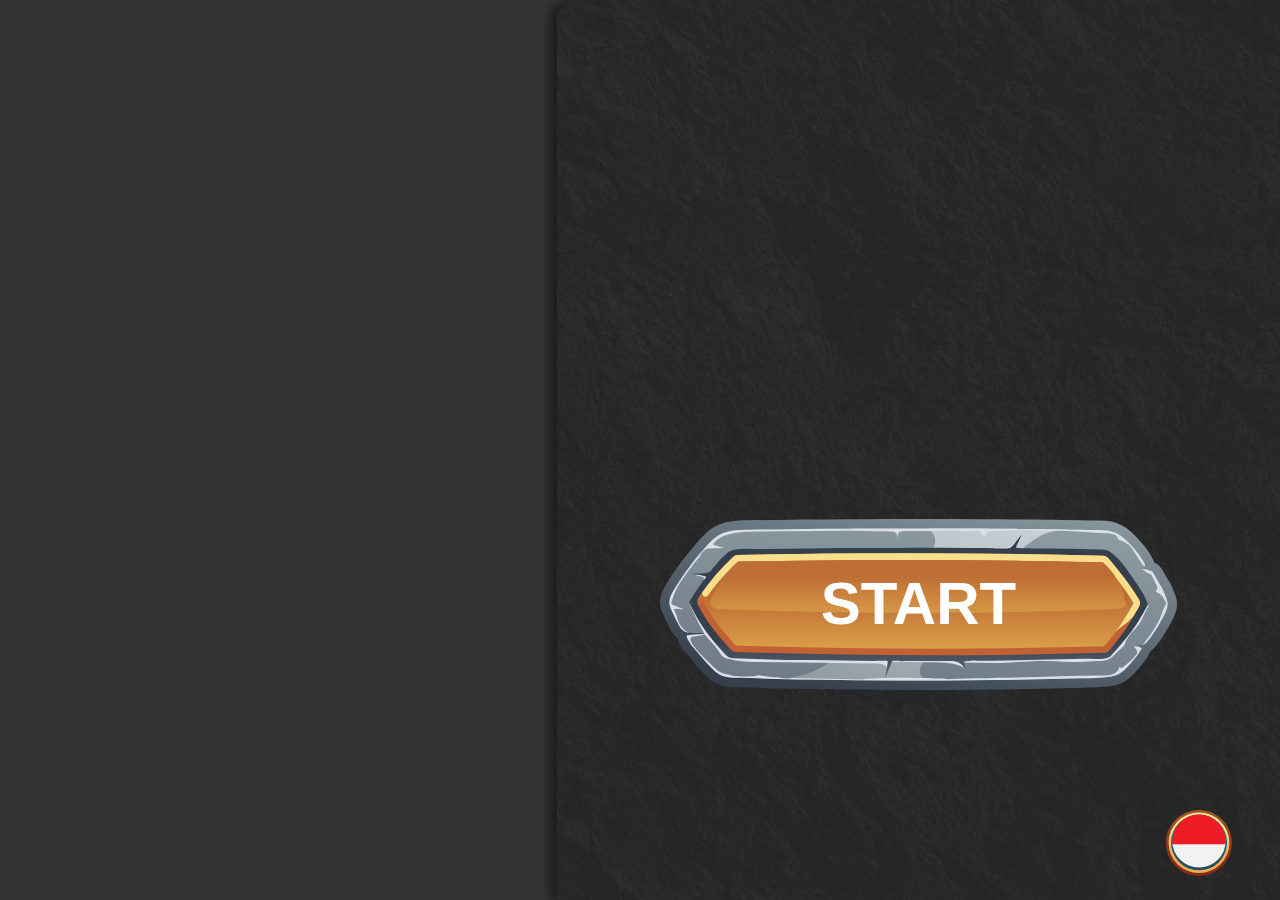
<file: index.html>
<!doctype html>
<html lang="en">
    <head>
        <!-- Required meta tags -->
        <meta charset="utf-8">
        <meta name="viewport" content="width=device-width, initial-scale=1, shrink-to-fit=no">
        <link rel="stylesheet" href="libs/bootstrap/css/bootstrap.min.css">
        <link rel="stylesheet" href="libs/swiper/swiper-bundle.min.css">
        <link rel="stylesheet" href="css/styles.css">
        <title>Peta Geologi</title>
    </head>
    <body>
        <div class="block-home-right pb-4" style="background-image: url('img/bg-start.jpg');">
            <div class="row align-items-end h-100">
                <div class="col-12">
                    <div class="d-block pb-5 mb-5">
                        <div class="row justify-content-center">
                            <div class="col-10">
                                <a href="start.html" class="d-block position-relative start-btn-index">
                                    <span>START</span>
                                    <img src="img/start-btn-big.svg" class="w-100">
                                </a>
                            </div>
                        </div>
                    </div>
                    <div class="d-flex justify-content-end pt-4">
                        <a href="ENG-index.html" class="btn-img">
                            <img src="img/lang-ind.svg" width="66">
                        </a>
                    </div>
                </div>
            </div>
        </div>
        <script src="js/jquery.slim.min.js"></script>
        <script src="libs/bootstrap/js/bootstrap.bundle.min.js"></script>
    </body>
</html>
</file>
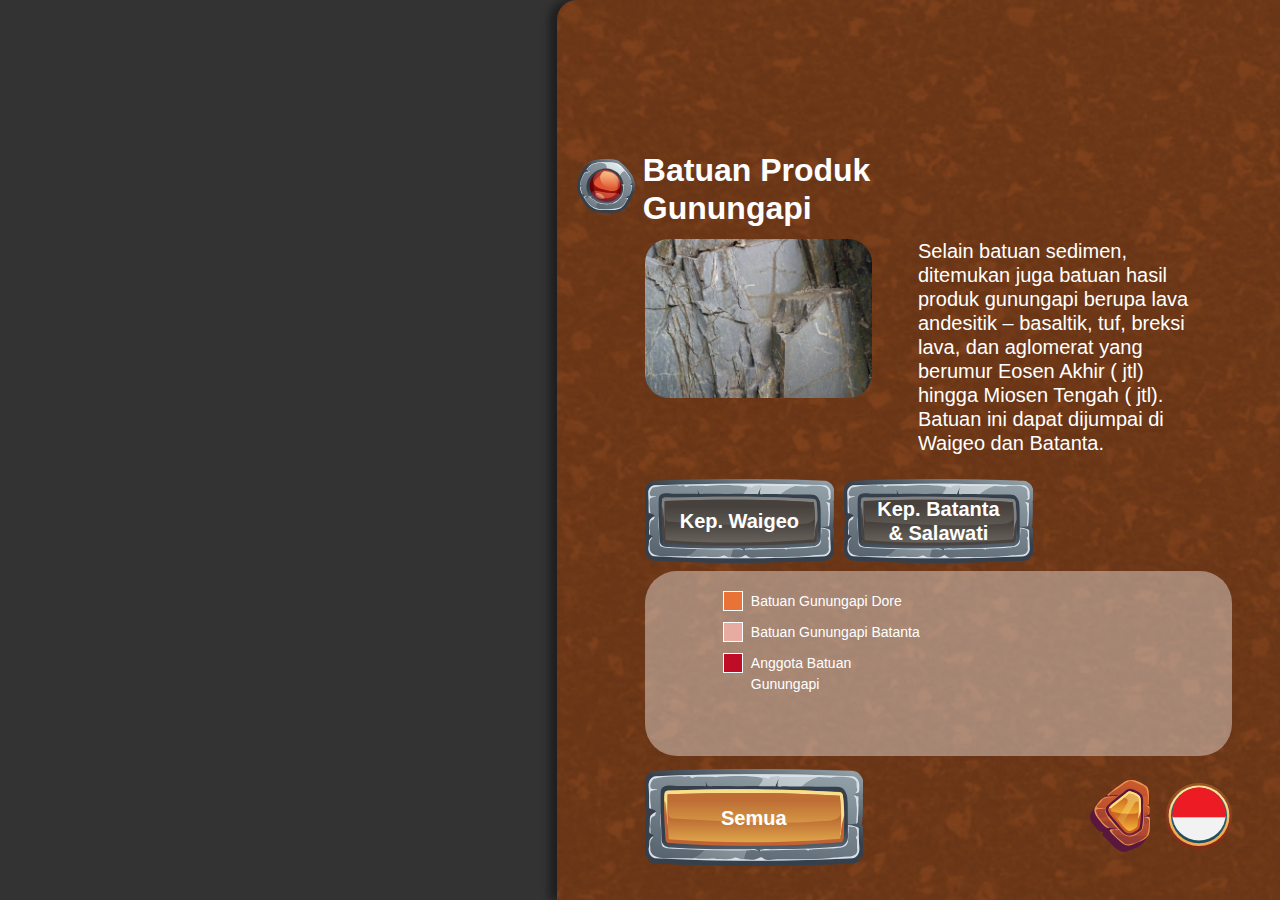
<file: pages/gunungapi/index.html>
<!doctype html>
<html lang="en">
    <head>
        <!-- Required meta tags -->
        <meta charset="utf-8">
        <meta name="viewport" content="width=device-width, initial-scale=1, shrink-to-fit=no">
        <link rel="stylesheet" href="../../libs/bootstrap/css/bootstrap.min.css">
        <link rel="stylesheet" href="../../libs/swiper/swiper-bundle.min.css">
        <link rel="stylesheet" href="../../css/styles.css">
        <title>Peta Geologi</title>
    </head>
    <body>
        <div class="block-home-right pt-2" style="background-image: url('../../img/bg-gunungapi.jpg');">
            <div class="row align-items-end h-100">
                <div class="col-12">
                    <div class="d-block pl-4 ml-3">
                        <div class="d-flex align-items-start text-white mb-1" style="margin-left: -68px;">
                            <div class="flex-shrink-0 mr-2 pt-2">
                                <img src="../../img/ultrabasa.svg" width="58">
                            </div>
                            <div class="d-block h2 font-700">Batuan Produk<br>Gunungapi</div>
                        </div>
                        <div class="row">
                            <div class="col-5">
                                <div class="block-img" style="background-image: url('../../img/img-batu.jpg');"></div>
                            </div>
                            <div class="col-7">
                                <div class="h5 text-white font-300 pl-3 pr-4">Selain batuan sedimen, ditemukan juga batuan hasil produk gunungapi berupa lava andesitik – basaltik, tuf, breksi lava, dan aglomerat yang berumur Eosen Akhir ( jtl) hingga Miosen Tengah ( jtl). Batuan ini dapat dijumpai di Waigeo dan Batanta.</div>
                            </div>
                        </div>
                        <ul class="nav nav-tabs nav-tabs-img mt-3 mb-2" role="tablist">
                            <li class="nav-item nav-item-all" role="presentation">
                                <button class="nav-link active" data-toggle="tab" data-target="#mapAll" type="button" role="tab" aria-selected="true">
                                    <span>Semua</span>
                                    <div class="d-block">
                                        <div class="nav-link-img" style="background-image: url('../../img/tab-inactive.svg');"></div>
                                        <div class="nav-link-img" style="background-image: url('../../img/tab-active.svg');"></div>
                                    </div>
                                </button>
                            </li>
                            <li class="nav-item" role="presentation">
                                <button class="nav-link" data-toggle="tab" data-target="#map1" type="button" role="tab" aria-selected="true">
                                    <span>Kep. Waigeo</span>
                                    <div class="d-block">
                                        <div class="nav-link-img" style="background-image: url('../../img/tab-inactive.svg');"></div>
                                        <div class="nav-link-img" style="background-image: url('../../img/tab-active.svg');"></div>
                                    </div>
                                </button>
                            </li>
                            <li class="nav-item" role="presentation">
                                <button class="nav-link" data-toggle="tab" data-target="#map2" type="button" role="tab" aria-selected="true">
                                    <span>Kep. Batanta<br>& Salawati</span>
                                    <div class="d-block">
                                        <div class="nav-link-img" style="background-image: url('../../img/tab-inactive.svg');"></div>
                                        <div class="nav-link-img" style="background-image: url('../../img/tab-active.svg');"></div>
                                    </div>
                                </button>
                            </li>
                        </ul>
                        <div class="block-white faded style-2 mb-3" style="height:185px;">
                            <div class="tab-content">
                                <div id="mapAll" class="tab-pane show active">
                                    <div class="row">
                                        <div class="col-6">
                                            <div class="d-block block-list">
                                                <div class="block-list-item d-flex align-items-start text-white">
                                                    <div class="color-block flex-shrink-0 mr-2" style="background-color:#E97336;"></div>
                                                    <div class="d-block">Batuan Gunungapi Dore</div>
                                                </div>
                                                <div class="block-list-item d-flex align-items-start text-white">
                                                    <div class="color-block flex-shrink-0 mr-2" style="background-color:#E8ABA2;"></div>
                                                    <div class="d-block">Batuan Gunungapi Batanta</div>
                                                </div>
                                                <div class="block-list-item d-flex align-items-start text-white">
                                                    <div class="color-block flex-shrink-0 mr-2" style="background-color:#BF0C27;"></div>
                                                    <div class="d-block">Anggota Batuan Gunungapi</div>
                                                </div>
                                            </div>
                                        </div>
                                    </div>
                                </div>
                                <div id="map1" class="tab-pane">
                                    <div class="row">
                                        <div class="col-6">
                                            <div class="d-block block-list">
                                                <div class="block-list-item d-flex align-items-start text-white">
                                                    <div class="color-block flex-shrink-0 mr-2" style="background-color:#BF0C27;"></div>
                                                    <div class="d-block">Anggota Batuan Gunungapi</div>
                                                </div>
                                            </div>
                                        </div>
                                    </div>
                                </div>
                                <div id="map2" class="tab-pane">
                                    <div class="row">
                                        <div class="col-6">
                                            <div class="d-block block-list">
                                                <div class="block-list-item d-flex align-items-start text-white">
                                                    <div class="color-block flex-shrink-0 mr-2" style="background-color:#E97336;"></div>
                                                    <div class="d-block">Batuan Gunungapi Dore</div>
                                                </div>
                                                <div class="block-list-item d-flex align-items-start text-white">
                                                    <div class="color-block flex-shrink-0 mr-2" style="background-color:#E8ABA2;"></div>
                                                    <div class="d-block">Batuan Gunungapi Batanta</div>
                                                </div>
                                            </div>
                                        </div>
                                    </div>
                                </div>
                            </div>
                        </div>
                        <div class="d-flex align-items-center justify-content-end pt-2">
                            <a href="../../start.html" class="btn-img mr-3">
                                <img src="../../img/back-btn.svg" width="60">
                            </a>
                            <a href="ENG-index.html" class="btn-img">
                                <img src="../../img/lang-ind.svg" width="66">
                            </a>
                        </div>
                    </div>
                </div>
            </div>
        </div>
        <script src="../../js/jquery.slim.min.js"></script>
        <script src="../../libs/bootstrap/js/bootstrap.bundle.min.js"></script>
        <script src="../../libs/swiper/swiper-bundle.min.js"></script>
        <!-- Swiper Geosite -->
        <script>
            const slideMap1 = new Swiper('#slideMap1', {
                slidesPerView: 3,
                spaceBetween: 10,
                navigation: {
                    nextEl: '.slideMap1-next',
                    prevEl: '.slideMap1-prev',
                },
            });
        </script>
    </body>
</html>
</file>
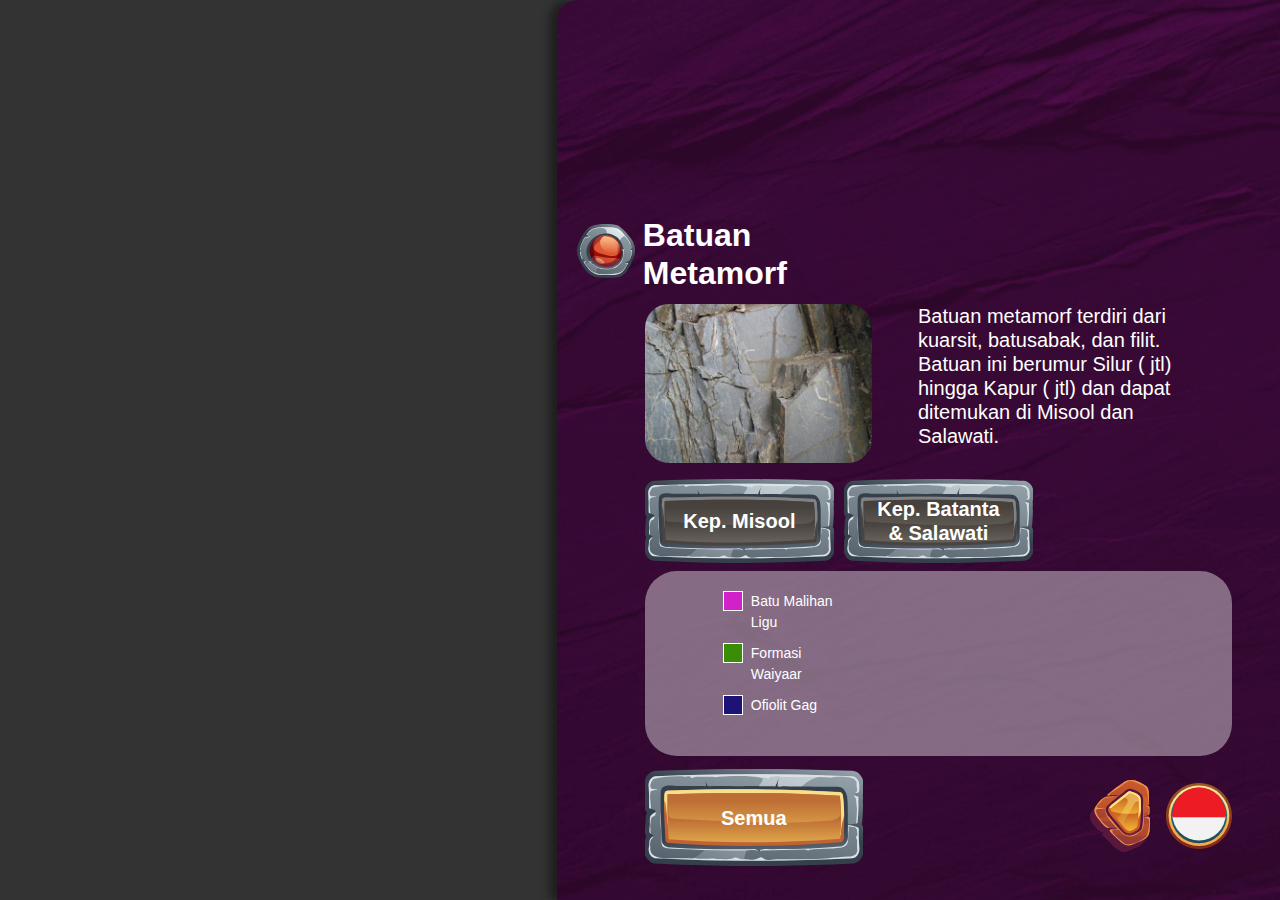
<file: pages/metamorf/index.html>
<!doctype html>
<html lang="en">
    <head>
        <!-- Required meta tags -->
        <meta charset="utf-8">
        <meta name="viewport" content="width=device-width, initial-scale=1, shrink-to-fit=no">
        <link rel="stylesheet" href="../../libs/bootstrap/css/bootstrap.min.css">
        <link rel="stylesheet" href="../../libs/swiper/swiper-bundle.min.css">
        <link rel="stylesheet" href="../../css/styles.css">
        <title>Peta Geologi</title>
    </head>
    <body>
        <div class="block-home-right pt-2" style="background-image: url('../../img/bg-metamorf.jpg');">
            <div class="row align-items-end h-100">
                <div class="col-12">
                    <div class="d-block pl-4 ml-3">
                        <div class="d-flex align-items-start text-white mb-1" style="margin-left: -68px;">
                            <div class="flex-shrink-0 mr-2 pt-2">
                                <img src="../../img/ultrabasa.svg" width="58">
                            </div>
                            <div class="d-block h2 font-700">Batuan<br>Metamorf</div>
                        </div>
                        <div class="row">
                            <div class="col-5">
                                <div class="block-img" style="background-image: url('../../img/img-batu.jpg');"></div>
                            </div>
                            <div class="col-7">
                                <div class="h5 text-white font-300 pl-3 pr-4">Batuan metamorf terdiri dari kuarsit, batusabak, dan filit. Batuan ini berumur Silur ( jtl) hingga Kapur ( jtl) dan dapat ditemukan di Misool dan Salawati.</div>
                            </div>
                        </div>
                        <ul class="nav nav-tabs nav-tabs-img mt-3 mb-2" role="tablist">
                            <li class="nav-item nav-item-all" role="presentation">
                                <button class="nav-link active" data-toggle="tab" data-target="#mapAll" type="button" role="tab" aria-selected="true">
                                    <span>Semua</span>
                                    <div class="d-block">
                                        <div class="nav-link-img" style="background-image: url('../../img/tab-inactive.svg');"></div>
                                        <div class="nav-link-img" style="background-image: url('../../img/tab-active.svg');"></div>
                                    </div>
                                </button>
                            </li>
                            <li class="nav-item" role="presentation">
                                <button class="nav-link" data-toggle="tab" data-target="#map1" type="button" role="tab" aria-selected="true">
                                    <span>Kep. Misool</span>
                                    <div class="d-block">
                                        <div class="nav-link-img" style="background-image: url('../../img/tab-inactive.svg');"></div>
                                        <div class="nav-link-img" style="background-image: url('../../img/tab-active.svg');"></div>
                                    </div>
                                </button>
                            </li>
                            <li class="nav-item" role="presentation">
                                <button class="nav-link" data-toggle="tab" data-target="#map2" type="button" role="tab" aria-selected="true">
                                    <span>Kep. Batanta<br>& Salawati</span>
                                    <div class="d-block">
                                        <div class="nav-link-img" style="background-image: url('../../img/tab-inactive.svg');"></div>
                                        <div class="nav-link-img" style="background-image: url('../../img/tab-active.svg');"></div>
                                    </div>
                                </button>
                            </li>
                        </ul>
                        <div class="block-white faded style-2 mb-3" style="height:185px;">
                            <div class="tab-content">
                                <div id="mapAll" class="tab-pane show active">
                                    <div class="row">
                                        <div class="col-4">
                                            <div class="d-block block-list">
                                                <div class="block-list-item d-flex align-items-start text-white">
                                                    <div class="color-block flex-shrink-0 mr-2" style="background-color:#D122C9;"></div>
                                                    <div class="d-block">Batu Malihan Ligu</div>
                                                </div>
                                                <div class="block-list-item d-flex align-items-start text-white">
                                                    <div class="color-block flex-shrink-0 mr-2" style="background-color:#3A8E06;"></div>
                                                    <div class="d-block">Formasi Waiyaar</div>
                                                </div>
                                                <div class="block-list-item d-flex align-items-start text-white">
                                                    <div class="color-block flex-shrink-0 mr-2" style="background-color:#1D1275;"></div>
                                                    <div class="d-block">Ofiolit Gag</div>
                                                </div>
                                            </div>
                                        </div>
                                    </div>
                                </div>
                                <div id="map1" class="tab-pane">
                                    <div class="row">
                                        <div class="col-4">
                                            <div class="d-block block-list">
                                                <div class="block-list-item d-flex align-items-start text-white">
                                                    <div class="color-block flex-shrink-0 mr-2" style="background-color:#D122C9;"></div>
                                                    <div class="d-block">Batu Malihan Ligu</div>
                                                </div>
                                            </div>
                                        </div>
                                    </div>
                                </div>
                                <div id="map2" class="tab-pane">
                                    <div class="row">
                                        <div class="col-4">
                                            <div class="d-block block-list">
                                                <div class="block-list-item d-flex align-items-start text-white">
                                                    <div class="color-block flex-shrink-0 mr-2" style="background-color:#3A8E06;"></div>
                                                    <div class="d-block">Formasi Waiyaar</div>
                                                </div>
                                                <div class="block-list-item d-flex align-items-start text-white">
                                                    <div class="color-block flex-shrink-0 mr-2" style="background-color:#1D1275;"></div>
                                                    <div class="d-block">Ofiolit Gag</div>
                                                </div>
                                            </div>
                                        </div>
                                    </div>
                                </div>
                            </div>
                        </div>
                        <div class="d-flex align-items-center justify-content-end pt-2">
                            <a href="../../start.html" class="btn-img mr-3">
                                <img src="../../img/back-btn.svg" width="60">
                            </a>
                            <a href="ENG-index.html" class="btn-img">
                                <img src="../../img/lang-ind.svg" width="66">
                            </a>
                        </div>
                    </div>
                </div>
            </div>
        </div>
        <script src="../../js/jquery.slim.min.js"></script>
        <script src="../../libs/bootstrap/js/bootstrap.bundle.min.js"></script>
        <script src="../../libs/swiper/swiper-bundle.min.js"></script>
        <!-- Swiper Geosite -->
        <script>
            const slideMap1 = new Swiper('#slideMap1', {
                slidesPerView: 3,
                spaceBetween: 10,
                navigation: {
                    nextEl: '.slideMap1-next',
                    prevEl: '.slideMap1-prev',
                },
            });
        </script>
    </body>
</html>
</file>
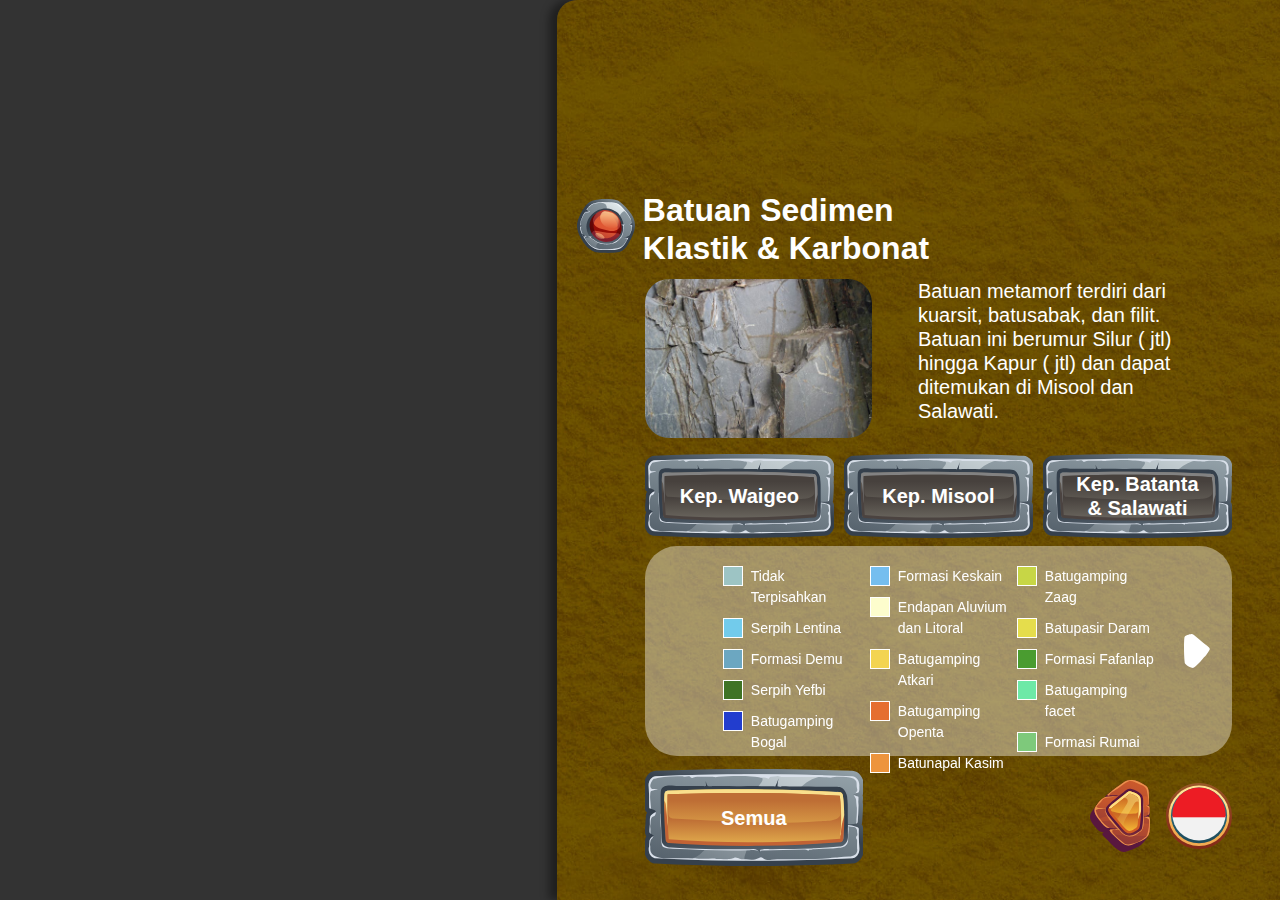
<file: pages/sedimen/index.html>
<!doctype html>
<html lang="en">
    <head>
        <!-- Required meta tags -->
        <meta charset="utf-8">
        <meta name="viewport" content="width=device-width, initial-scale=1, shrink-to-fit=no">
        <link rel="stylesheet" href="../../libs/bootstrap/css/bootstrap.min.css">
        <link rel="stylesheet" href="../../libs/swiper/swiper-bundle.min.css">
        <link rel="stylesheet" href="../../css/styles.css">
        <title>Peta Geologi</title>
    </head>
    <body>
        <div class="block-home-right pt-2" style="background-image: url('../../img/bg-sedimen.jpg');">
            <div class="row align-items-end h-100">
                <div class="col-12">
                    <div class="d-block pl-4 ml-3">
                        <div class="d-flex align-items-start text-white mb-1" style="margin-left: -68px;">
                            <div class="flex-shrink-0 mr-2 pt-2">
                                <img src="../../img/ultrabasa.svg" width="58">
                            </div>
                            <div class="d-block h2 font-700">Batuan Sedimen<br>Klastik & Karbonat</div>
                        </div>
                        <div class="row">
                            <div class="col-5">
                                <div class="block-img" style="background-image: url('../../img/img-batu.jpg');"></div>
                            </div>
                            <div class="col-7">
                                <div class="h5 text-white font-300 pl-3 pr-4">Batuan metamorf terdiri dari kuarsit, batusabak, dan filit. Batuan ini berumur Silur ( jtl) hingga Kapur ( jtl) dan dapat ditemukan di Misool dan Salawati.</div>
                            </div>
                        </div>
                        <ul class="nav nav-tabs nav-tabs-img mt-3 mb-2" role="tablist">
                            <li class="nav-item nav-item-all" role="presentation">
                                <button class="nav-link active" data-toggle="tab" data-target="#mapAll" type="button" role="tab" aria-selected="true">
                                    <span>Semua</span>
                                    <div class="d-block">
                                        <div class="nav-link-img" style="background-image: url('../../img/tab-inactive.svg');"></div>
                                        <div class="nav-link-img" style="background-image: url('../../img/tab-active.svg');"></div>
                                    </div>
                                </button>
                            </li>
                            <li class="nav-item" role="presentation">
                                <button class="nav-link" data-toggle="tab" data-target="#map1" type="button" role="tab" aria-selected="true">
                                    <span>Kep. Waigeo</span>
                                    <div class="d-block">
                                        <div class="nav-link-img" style="background-image: url('../../img/tab-inactive.svg');"></div>
                                        <div class="nav-link-img" style="background-image: url('../../img/tab-active.svg');"></div>
                                    </div>
                                </button>
                            </li>
                            <li class="nav-item" role="presentation">
                                <button class="nav-link" data-toggle="tab" data-target="#map2" type="button" role="tab" aria-selected="true">
                                    <span>Kep. Misool</span>
                                    <div class="d-block">
                                        <div class="nav-link-img" style="background-image: url('../../img/tab-inactive.svg');"></div>
                                        <div class="nav-link-img" style="background-image: url('../../img/tab-active.svg');"></div>
                                    </div>
                                </button>
                            </li>
                            <li class="nav-item" role="presentation">
                                <button class="nav-link" data-toggle="tab" data-target="#map3" type="button" role="tab" aria-selected="true">
                                    <span>Kep. Batanta<br>& Salawati</span>
                                    <div class="d-block">
                                        <div class="nav-link-img" style="background-image: url('../../img/tab-inactive.svg');"></div>
                                        <div class="nav-link-img" style="background-image: url('../../img/tab-active.svg');"></div>
                                    </div>
                                </button>
                            </li>
                        </ul>
                        <div class="block-white faded style-2 mb-3" style="height:210px;">
                            <div class="tab-content">
                                <div id="mapAll" class="tab-pane show active">
                                    <div id="slideMapAll" class="swiper">
                                        <div class="swiper-wrapper">
                                            <div class="swiper-slide">
                                                <div class="d-block block-list text-white">
                                                    <div class="block-list-item d-flex align-items-start">
                                                        <div class="color-block flex-shrink-0 mr-2" style="background-color:#9DC4C4;"></div>
                                                        <div class="d-block">Tidak Terpisahkan</div>
                                                    </div>
                                                    <div class="block-list-item d-flex align-items-start">
                                                        <div class="color-block flex-shrink-0 mr-2" style="background-color:#72CBEB;"></div>
                                                        <div class="d-block">Serpih Lentina</div>
                                                    </div>
                                                    <div class="block-list-item d-flex align-items-start">
                                                        <div class="color-block flex-shrink-0 mr-2" style="background-color:#6CA7C1;"></div>
                                                        <div class="d-block">Formasi Demu</div>
                                                    </div>
                                                    <div class="block-list-item d-flex align-items-start">
                                                        <div class="color-block flex-shrink-0 mr-2" style="background-color:#3F7325;"></div>
                                                        <div class="d-block">Serpih Yefbi</div>
                                                    </div>
                                                    <div class="block-list-item d-flex align-items-start">
                                                        <div class="color-block flex-shrink-0 mr-2" style="background-color:#223DCE;"></div>
                                                        <div class="d-block">Batugamping Bogal</div>
                                                    </div>
                                                </div>
                                            </div>
                                            <div class="swiper-slide">
                                                <div class="d-block block-list text-white">
                                                    <div class="block-list-item d-flex align-items-start">
                                                        <div class="color-block flex-shrink-0 mr-2" style="background-color:#75BEEF;"></div>
                                                        <div class="d-block">Formasi Keskain</div>
                                                    </div>
                                                    <div class="block-list-item d-flex align-items-start">
                                                        <div class="color-block flex-shrink-0 mr-2" style="background-color:#FDFDCD;"></div>
                                                        <div class="d-block">Endapan Aluvium dan Litoral</div>
                                                    </div>
                                                    <div class="block-list-item d-flex align-items-start">
                                                        <div class="color-block flex-shrink-0 mr-2" style="background-color:#F3D451;"></div>
                                                        <div class="d-block">Batugamping Atkari</div>
                                                    </div>
                                                    <div class="block-list-item d-flex align-items-start">
                                                        <div class="color-block flex-shrink-0 mr-2" style="background-color:#E56E2F;"></div>
                                                        <div class="d-block">Batugamping Openta</div>
                                                    </div>
                                                    <div class="block-list-item d-flex align-items-start">
                                                        <div class="color-block flex-shrink-0 mr-2" style="background-color:#ED943D;"></div>
                                                        <div class="d-block">Batunapal Kasim</div>
                                                    </div>
                                                </div>
                                            </div>
                                            <div class="swiper-slide">
                                                <div class="d-block block-list text-white">
                                                    <div class="block-list-item d-flex align-items-start">
                                                        <div class="color-block flex-shrink-0 mr-2" style="background-color:#C7D646;"></div>
                                                        <div class="d-block">Batugamping Zaag</div>
                                                    </div>
                                                    <div class="block-list-item d-flex align-items-start">
                                                        <div class="color-block flex-shrink-0 mr-2" style="background-color:#E5DD4C;"></div>
                                                        <div class="d-block">Batupasir Daram</div>
                                                    </div>
                                                    <div class="block-list-item d-flex align-items-start">
                                                        <div class="color-block flex-shrink-0 mr-2" style="background-color:#4A9C30;"></div>
                                                        <div class="d-block">Formasi Fafanlap</div>
                                                    </div>
                                                    <div class="block-list-item d-flex align-items-start">
                                                        <div class="color-block flex-shrink-0 mr-2" style="background-color:#6DE9A7;"></div>
                                                        <div class="d-block">Batugamping facet</div>
                                                    </div>
                                                    <div class="block-list-item d-flex align-items-start">
                                                        <div class="color-block flex-shrink-0 mr-2" style="background-color:#7EC97B;"></div>
                                                        <div class="d-block">Formasi Rumai</div>
                                                    </div>
                                                </div>
                                            </div>
                                            <div class="swiper-slide">
                                                <div class="d-block block-list text-white">
                                                    <div class="block-list-item d-flex align-items-start">
                                                        <div class="color-block flex-shrink-0 mr-2" style="background-color:#CDDF4A;"></div>
                                                        <div class="d-block">Formasi Lamlam</div>
                                                    </div>
                                                    <div class="block-list-item d-flex align-items-start">
                                                        <div class="color-block flex-shrink-0 mr-2" style="background-color:#ADCCE0;"></div>
                                                        <div class="d-block">Formasi Tanjung Bomas</div>
                                                    </div>
                                                    <div class="block-list-item d-flex align-items-start">
                                                        <div class="color-block flex-shrink-0 mr-2" style="background-color:#408DBC;"></div>
                                                        <div class="d-block">Konglomerat Aneka Bahan</div>
                                                    </div>
                                                    <div class="block-list-item d-flex align-items-start">
                                                        <div class="color-block flex-shrink-0 mr-2" style="background-color:#D3BC53;"></div>
                                                        <div class="d-block">Formasi Puri</div>
                                                    </div>
                                                </div>
                                            </div>
                                            <div class="swiper-slide">
                                                <div class="d-block block-list text-white">
                                                    <div class="block-list-item d-flex align-items-start">
                                                        <div class="color-block flex-shrink-0 mr-2" style="background-color:#F3DC4F;"></div>
                                                        <div class="d-block">Formasi Yeben</div>
                                                    </div>
                                                    <div class="block-list-item d-flex align-items-start">
                                                        <div class="color-block flex-shrink-0 mr-2" style="background-color:#1AC2F5;"></div>
                                                        <div class="d-block">Formasi Waigeo</div>
                                                    </div>
                                                    <div class="block-list-item d-flex align-items-start">
                                                        <div class="color-block flex-shrink-0 mr-2" style="background-color:#EBB943;"></div>
                                                        <div class="d-block">Formasi Klasaman</div>
                                                    </div>
                                                    <div class="block-list-item d-flex align-items-start">
                                                        <div class="color-block flex-shrink-0 mr-2" style="background-color:#DF5B46;"></div>
                                                        <div class="d-block">Batugamping Waigeo</div>
                                                    </div>
                                                    <div class="block-list-item d-flex align-items-start">
                                                        <div class="color-block flex-shrink-0 mr-2" style="background-color:#EE8532;"></div>
                                                        <div class="d-block">Batugamping Sagewin</div>
                                                    </div>
                                                </div>
                                            </div>
                                            <div class="swiper-slide">
                                                <div class="d-block block-list text-white">
                                                    <div class="block-list-item d-flex align-items-start">
                                                        <div class="color-block flex-shrink-0 mr-2" style="background-color:#B77D37;"></div>
                                                        <div class="d-block">Formasi Yarifi</div>
                                                    </div>
                                                    <div class="block-list-item d-flex align-items-start">
                                                        <div class="color-block flex-shrink-0 mr-2" style="background-color:#EB9D3A;"></div>
                                                        <div class="d-block">Batugamping Dayang</div>
                                                    </div>
                                                    <div class="block-list-item d-flex align-items-start">
                                                        <div class="color-block flex-shrink-0 mr-2" style="background-color:#8C632E;"></div>
                                                        <div class="d-block">Breksi Yefman</div>
                                                    </div>
                                                    <div class="block-list-item d-flex align-items-start">
                                                        <div class="color-block flex-shrink-0 mr-2" style="background-color:#E4EEEE;"></div>
                                                        <div class="d-block">Batugamping Terumbu</div>
                                                    </div>
                                                </div>
                                            </div>
                                        </div>
                                    </div>
                                    <div class="swiper-btn-prev slideMapAll-prev">
                                        <img src="../../img/btn-left.svg" width="26">
                                    </div>
                                    <div class="swiper-btn-next slideMapAll-next">
                                        <img src="../../img/btn-right.svg" width="26">
                                    </div>
                                </div>
                                <div id="map1" class="tab-pane">
                                    <div id="slideMap1" class="swiper">
                                        <div class="swiper-wrapper">
                                            <div class="swiper-slide">
                                                <div class="d-block block-list text-white">
                                                    <div class="block-list-item d-flex align-items-start">
                                                        <div class="color-block flex-shrink-0 mr-2" style="background-color:#7EC97B;"></div>
                                                        <div class="d-block">Formasi Rumai</div>
                                                    </div>
                                                    <div class="block-list-item d-flex align-items-start">
                                                        <div class="color-block flex-shrink-0 mr-2" style="background-color:#CDDF4A;"></div>
                                                        <div class="d-block">Formasi Lamlam</div>
                                                    </div>
                                                    <div class="block-list-item d-flex align-items-start">
                                                        <div class="color-block flex-shrink-0 mr-2" style="background-color:#ADCCE0;"></div>
                                                        <div class="d-block">Formasi Tanjung Bomas</div>
                                                    </div>
                                                    <div class="block-list-item d-flex align-items-start">
                                                        <div class="color-block flex-shrink-0 mr-2" style="background-color:#D3BC53;"></div>
                                                        <div class="d-block">Formasi Puri</div>
                                                    </div>
                                                </div>
                                            </div>
                                            <div class="swiper-slide">
                                                <div class="d-block block-list text-white">
                                                    <div class="block-list-item d-flex align-items-start">
                                                        <div class="color-block flex-shrink-0 mr-2" style="background-color:#408DBC;"></div>
                                                        <div class="d-block">Konglomerat Aneka Bahan</div>
                                                    </div>
                                                    <div class="block-list-item d-flex align-items-start">
                                                        <div class="color-block flex-shrink-0 mr-2" style="background-color:#F3DC4F;"></div>
                                                        <div class="d-block">Formasi Yeben</div>
                                                    </div>
                                                    <div class="block-list-item d-flex align-items-start">
                                                        <div class="color-block flex-shrink-0 mr-2" style="background-color:#1AC2F5;"></div>
                                                        <div class="d-block">Formasi Waigeo</div>
                                                    </div>
                                                </div>
                                            </div>
                                        </div>
                                    </div>
                                    <div class="swiper-btn-prev slideMap1-prev">
                                        <img src="../../img/btn-left.svg" width="26">
                                    </div>
                                    <div class="swiper-btn-next slideMap1-next">
                                        <img src="../../img/btn-right.svg" width="26">
                                    </div>
                                </div>
                                <div id="map2" class="tab-pane">
                                    <div id="slideMap2" class="swiper">
                                        <div class="swiper-wrapper">
                                            <div class="swiper-slide">
                                                <div class="d-block block-list text-white">
                                                    <div class="block-list-item d-flex align-items-start">
                                                        <div class="color-block flex-shrink-0 mr-2" style="background-color:#9DC4C4;"></div>
                                                        <div class="d-block">Tidak Terpisahkan</div>
                                                    </div>
                                                    <div class="block-list-item d-flex align-items-start">
                                                        <div class="color-block flex-shrink-0 mr-2" style="background-color:#72CBEB;"></div>
                                                        <div class="d-block">Serpih Lentina</div>
                                                    </div>
                                                    <div class="block-list-item d-flex align-items-start">
                                                        <div class="color-block flex-shrink-0 mr-2" style="background-color:#6CA7C1;"></div>
                                                        <div class="d-block">Formasi Demu</div>
                                                    </div>
                                                    <div class="block-list-item d-flex align-items-start">
                                                        <div class="color-block flex-shrink-0 mr-2" style="background-color:#3F7325;"></div>
                                                        <div class="d-block">Serpih Yefbi</div>
                                                    </div>
                                                    <div class="block-list-item d-flex align-items-start">
                                                        <div class="color-block flex-shrink-0 mr-2" style="background-color:#223DCE;"></div>
                                                        <div class="d-block">Batugamping Bogal</div>
                                                    </div>
                                                </div>
                                            </div>
                                            <div class="swiper-slide">
                                                <div class="d-block block-list text-white">
                                                    <div class="block-list-item d-flex align-items-start">
                                                        <div class="color-block flex-shrink-0 mr-2" style="background-color:#75BEEF;"></div>
                                                        <div class="d-block">Formasi Keskain</div>
                                                    </div>
                                                    <div class="block-list-item d-flex align-items-start">
                                                        <div class="color-block flex-shrink-0 mr-2" style="background-color:#FDFDCD;"></div>
                                                        <div class="d-block">Endapan Aluvium dan Litoral</div>
                                                    </div>
                                                    <div class="block-list-item d-flex align-items-start">
                                                        <div class="color-block flex-shrink-0 mr-2" style="background-color:#F3D451;"></div>
                                                        <div class="d-block">Batugamping Atkari</div>
                                                    </div>
                                                    <div class="block-list-item d-flex align-items-start">
                                                        <div class="color-block flex-shrink-0 mr-2" style="background-color:#E56E2F;"></div>
                                                        <div class="d-block">Batugamping Openta</div>
                                                    </div>
                                                    <div class="block-list-item d-flex align-items-start">
                                                        <div class="color-block flex-shrink-0 mr-2" style="background-color:#ED943D;"></div>
                                                        <div class="d-block">Batunapal Kasim</div>
                                                    </div>
                                                </div>
                                            </div>
                                            <div class="swiper-slide">
                                                <div class="d-block block-list text-white">
                                                    <div class="block-list-item d-flex align-items-start">
                                                        <div class="color-block flex-shrink-0 mr-2" style="background-color:#C7D646;"></div>
                                                        <div class="d-block">Batugamping Zaag</div>
                                                    </div>
                                                    <div class="block-list-item d-flex align-items-start">
                                                        <div class="color-block flex-shrink-0 mr-2" style="background-color:#E5DD4C;"></div>
                                                        <div class="d-block">Batupasir Daram</div>
                                                    </div>
                                                    <div class="block-list-item d-flex align-items-start">
                                                        <div class="color-block flex-shrink-0 mr-2" style="background-color:#4A9C30;"></div>
                                                        <div class="d-block">Formasi Fafanlap</div>
                                                    </div>
                                                    <div class="block-list-item d-flex align-items-start">
                                                        <div class="color-block flex-shrink-0 mr-2" style="background-color:#6DE9A7;"></div>
                                                        <div class="d-block">Batugamping facet</div>
                                                    </div>
                                                    <div class="block-list-item d-flex align-items-start">
                                                        <div class="color-block flex-shrink-0 mr-2" style="background-color:#7EC97B;"></div>
                                                        <div class="d-block">Formasi Rumai</div>
                                                    </div>
                                                </div>
                                            </div>
                                        </div>
                                    </div>
                                    <div class="swiper-btn-prev slideMap2-prev">
                                        <img src="../../img/btn-left.svg" width="26">
                                    </div>
                                    <div class="swiper-btn-next slideMap2-next">
                                        <img src="../../img/btn-right.svg" width="26">
                                    </div>
                                </div>
                                <div id="map3" class="tab-pane">
                                    <div id="slideMap3" class="swiper">
                                        <div class="swiper-wrapper">
                                            <div class="swiper-slide">
                                                <div class="d-block block-list text-white">
                                                    <div class="block-list-item d-flex align-items-start">
                                                        <div class="color-block flex-shrink-0 mr-2" style="background-color:#FDFDCD;"></div>
                                                        <div class="d-block">Endapan Aluvium dan Litoral</div>
                                                    </div>
                                                    <div class="block-list-item d-flex align-items-start">
                                                        <div class="color-block flex-shrink-0 mr-2" style="background-color:#408DBC;"></div>
                                                        <div class="d-block">Konglomerat Aneka Bahan</div>
                                                    </div>
                                                    <div class="block-list-item d-flex align-items-start">
                                                        <div class="color-block flex-shrink-0 mr-2" style="background-color:#EBB943;"></div>
                                                        <div class="d-block">Formasi Klasaman</div>
                                                    </div>
                                                    <div class="block-list-item d-flex align-items-start">
                                                        <div class="color-block flex-shrink-0 mr-2" style="background-color:#DF5B46;"></div>
                                                        <div class="d-block">Batugamping Waigeo</div>
                                                    </div>
                                                </div>
                                            </div>
                                            <div class="swiper-slide">
                                                <div class="d-block block-list text-white">
                                                    <div class="block-list-item d-flex align-items-start">
                                                        <div class="color-block flex-shrink-0 mr-2" style="background-color:#EE8532;"></div>
                                                        <div class="d-block">Batugamping Sagewin</div>
                                                    </div>
                                                    <div class="block-list-item d-flex align-items-start">
                                                        <div class="color-block flex-shrink-0 mr-2" style="background-color:#B77D37;"></div>
                                                        <div class="d-block">Formasi Yarifi</div>
                                                    </div>
                                                    <div class="block-list-item d-flex align-items-start">
                                                        <div class="color-block flex-shrink-0 mr-2" style="background-color:#EB9D3A;"></div>
                                                        <div class="d-block">Batugamping Dayang</div>
                                                    </div>
                                                    <div class="block-list-item d-flex align-items-start">
                                                        <div class="color-block flex-shrink-0 mr-2" style="background-color:#8C632E;"></div>
                                                        <div class="d-block">Breksi Yefman</div>
                                                    </div>
                                                </div>
                                            </div>
                                        </div>
                                    </div>
                                    <div class="swiper-btn-prev slideMap3-prev">
                                        <img src="../../img/btn-left.svg" width="26">
                                    </div>
                                    <div class="swiper-btn-next slideMap3-next">
                                        <img src="../../img/btn-right.svg" width="26">
                                    </div>
                                </div>
                            </div>
                        </div>
                        <div class="d-flex align-items-center justify-content-end pt-2">
                            <a href="../../start.html" class="btn-img mr-3">
                                <img src="../../img/back-btn.svg" width="60">
                            </a>
                            <a href="ENG-index.html" class="btn-img">
                                <img src="../../img/lang-ind.svg" width="66">
                            </a>
                        </div>
                    </div>
                </div>
            </div>
        </div>
        <script src="../../js/jquery.slim.min.js"></script>
        <script src="../../libs/bootstrap/js/bootstrap.bundle.min.js"></script>
        <script src="../../libs/swiper/swiper-bundle.min.js"></script>
        <!-- Swiper Geosite -->
        <script>
            const slideMapAll = new Swiper('#slideMapAll', {
                slidesPerView: 3,
                spaceBetween: 10,
                navigation: {
                    nextEl: '.slideMapAll-next',
                    prevEl: '.slideMapAll-prev',
                },
            });
            const slideMap1 = new Swiper('#slideMap1', {
                slidesPerView: 3,
                spaceBetween: 10,
                navigation: {
                    nextEl: '.slideMap1-next',
                    prevEl: '.slideMap1-prev',
                },
            });
            const slideMap2 = new Swiper('#slideMap2', {
                slidesPerView: 3,
                spaceBetween: 10,
                navigation: {
                    nextEl: '.slideMap2-next',
                    prevEl: '.slideMap2-prev',
                },
            });
            const slideMap3 = new Swiper('#slideMap3', {
                slidesPerView: 3,
                spaceBetween: 10,
                navigation: {
                    nextEl: '.slideMap3-next',
                    prevEl: '.slideMap3-prev',
                },
            });
        </script>
    </body>
</html>
</file>
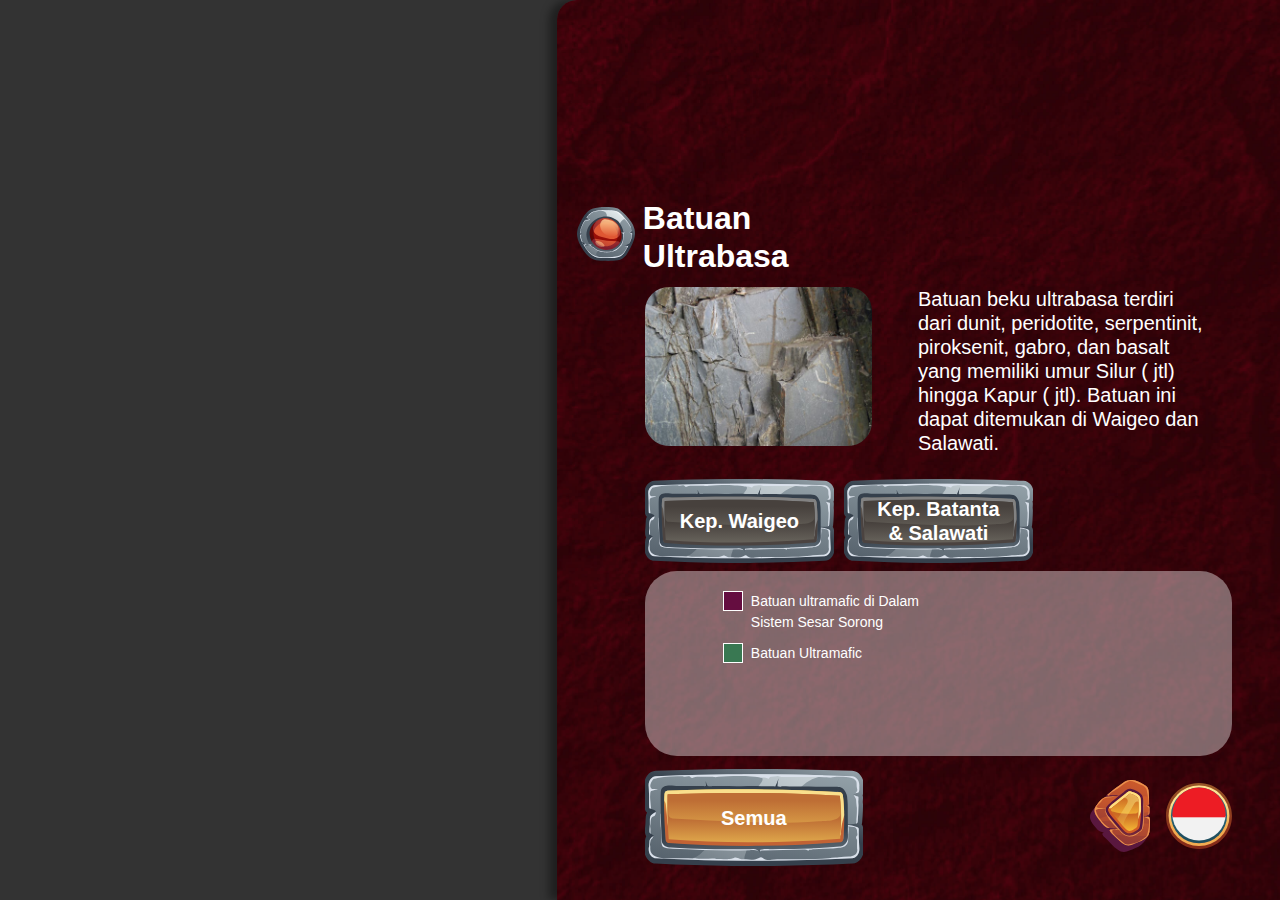
<file: pages/ultrabasa/index.html>
<!doctype html>
<html lang="en">
    <head>
        <!-- Required meta tags -->
        <meta charset="utf-8">
        <meta name="viewport" content="width=device-width, initial-scale=1, shrink-to-fit=no">
        <link rel="stylesheet" href="../../libs/bootstrap/css/bootstrap.min.css">
        <link rel="stylesheet" href="../../libs/swiper/swiper-bundle.min.css">
        <link rel="stylesheet" href="../../css/styles.css">
        <title>Peta Geologi</title>
    </head>
    <body>
        <div class="block-home-right pt-2" style="background-image: url('../../img/bg-ultrabasa.jpg');">
            <div class="row align-items-end h-100">
                <div class="col-12">
                    <div class="d-block pl-4 ml-3">
                        <div class="d-flex align-items-start text-white mb-1" style="margin-left: -68px;">
                            <div class="flex-shrink-0 mr-2 pt-2">
                                <img src="../../img/ultrabasa.svg" width="58">
                            </div>
                            <div class="d-block h2 font-700">Batuan<br>Ultrabasa</div>
                        </div>
                        <div class="row">
                            <div class="col-5">
                                <div class="block-img" style="background-image: url('../../img/img-batu.jpg');"></div>
                            </div>
                            <div class="col-7">
                                <div class="h5 text-white font-300 pl-3 pr-4">Batuan beku ultrabasa terdiri dari dunit, peridotite, serpentinit, piroksenit, gabro, dan basalt yang memiliki umur Silur ( jtl) hingga Kapur ( jtl). Batuan ini dapat ditemukan di Waigeo dan Salawati.</div>
                            </div>
                        </div>
                        <ul class="nav nav-tabs nav-tabs-img mt-3 mb-2" role="tablist">
                            <li class="nav-item nav-item-all" role="presentation">
                                <button class="nav-link active" data-toggle="tab" data-target="#mapAll" type="button" role="tab" aria-selected="true">
                                    <span>Semua</span>
                                    <div class="d-block">
                                        <div class="nav-link-img" style="background-image: url('../../img/tab-inactive.svg');"></div>
                                        <div class="nav-link-img" style="background-image: url('../../img/tab-active.svg');"></div>
                                    </div>
                                </button>
                            </li>
                            <li class="nav-item" role="presentation">
                                <button class="nav-link" data-toggle="tab" data-target="#map1" type="button" role="tab" aria-selected="true">
                                    <span>Kep. Waigeo</span>
                                    <div class="d-block">
                                        <div class="nav-link-img" style="background-image: url('../../img/tab-inactive.svg');"></div>
                                        <div class="nav-link-img" style="background-image: url('../../img/tab-active.svg');"></div>
                                    </div>
                                </button>
                            </li>
                            <li class="nav-item" role="presentation">
                                <button class="nav-link" data-toggle="tab" data-target="#map2" type="button" role="tab" aria-selected="true">
                                    <span>Kep. Batanta<br>& Salawati</span>
                                    <div class="d-block">
                                        <div class="nav-link-img" style="background-image: url('../../img/tab-inactive.svg');"></div>
                                        <div class="nav-link-img" style="background-image: url('../../img/tab-active.svg');"></div>
                                    </div>
                                </button>
                            </li>
                        </ul>
                        <div class="block-white faded style-2 mb-3" style="height:185px;">
                            <div class="tab-content">
                                <div id="mapAll" class="tab-pane show active">
                                    <div class="row">
                                        <div class="col-6">
                                            <div class="d-block block-list">
                                                <div class="block-list-item d-flex align-items-start text-white">
                                                    <div class="color-block flex-shrink-0 mr-2" style="background-color:#650D40;"></div>
                                                    <div class="d-block">Batuan ultramafic di Dalam Sistem Sesar Sorong</div>
                                                </div>
                                                <div class="block-list-item d-flex align-items-start text-white">
                                                    <div class="color-block flex-shrink-0 mr-2" style="background-color:#397852;"></div>
                                                    <div class="d-block">Batuan Ultramafic</div>
                                                </div>
                                            </div>
                                        </div>
                                    </div>
                                </div>
                                <div id="map1" class="tab-pane">
                                    <div class="row">
                                        <div class="col-6">
                                            <div class="d-block block-list">
                                                <div class="block-list-item d-flex align-items-start text-white">
                                                    <div class="color-block flex-shrink-0 mr-2" style="background-color:#397852;"></div>
                                                    <div class="d-block">Batuan Ultramafic</div>
                                                </div>
                                            </div>
                                        </div>
                                    </div>
                                </div>
                                <div id="map2" class="tab-pane">
                                    <div class="row">
                                        <div class="col-6">
                                            <div class="d-block block-list">
                                                <div class="block-list-item d-flex align-items-start text-white">
                                                    <div class="color-block flex-shrink-0 mr-2" style="background-color:#650D40;"></div>
                                                    <div class="d-block">Batuan ultramafic di Dalam Sistem Sesar Sorong</div>
                                                </div>
                                            </div>
                                        </div>
                                    </div>
                                </div>
                            </div>
                        </div>
                        <div class="d-flex align-items-center justify-content-end pt-2">
                            <a href="../../start.html" class="btn-img mr-3">
                                <img src="../../img/back-btn.svg" width="60">
                            </a>
                            <a href="ENG-index.html" class="btn-img">
                                <img src="../../img/lang-ind.svg" width="66">
                            </a>
                        </div>
                    </div>
                </div>
            </div>
        </div>
        <script src="../../js/jquery.slim.min.js"></script>
        <script src="../../libs/bootstrap/js/bootstrap.bundle.min.js"></script>
        <script src="../../libs/swiper/swiper-bundle.min.js"></script>
        <!-- Swiper Geosite -->
        <script>
            const slideMap1 = new Swiper('#slideMap1', {
                slidesPerView: 3,
                spaceBetween: 10,
                navigation: {
                    nextEl: '.slideMap1-next',
                    prevEl: '.slideMap1-prev',
                },
            });
        </script>
    </body>
</html>
</file>
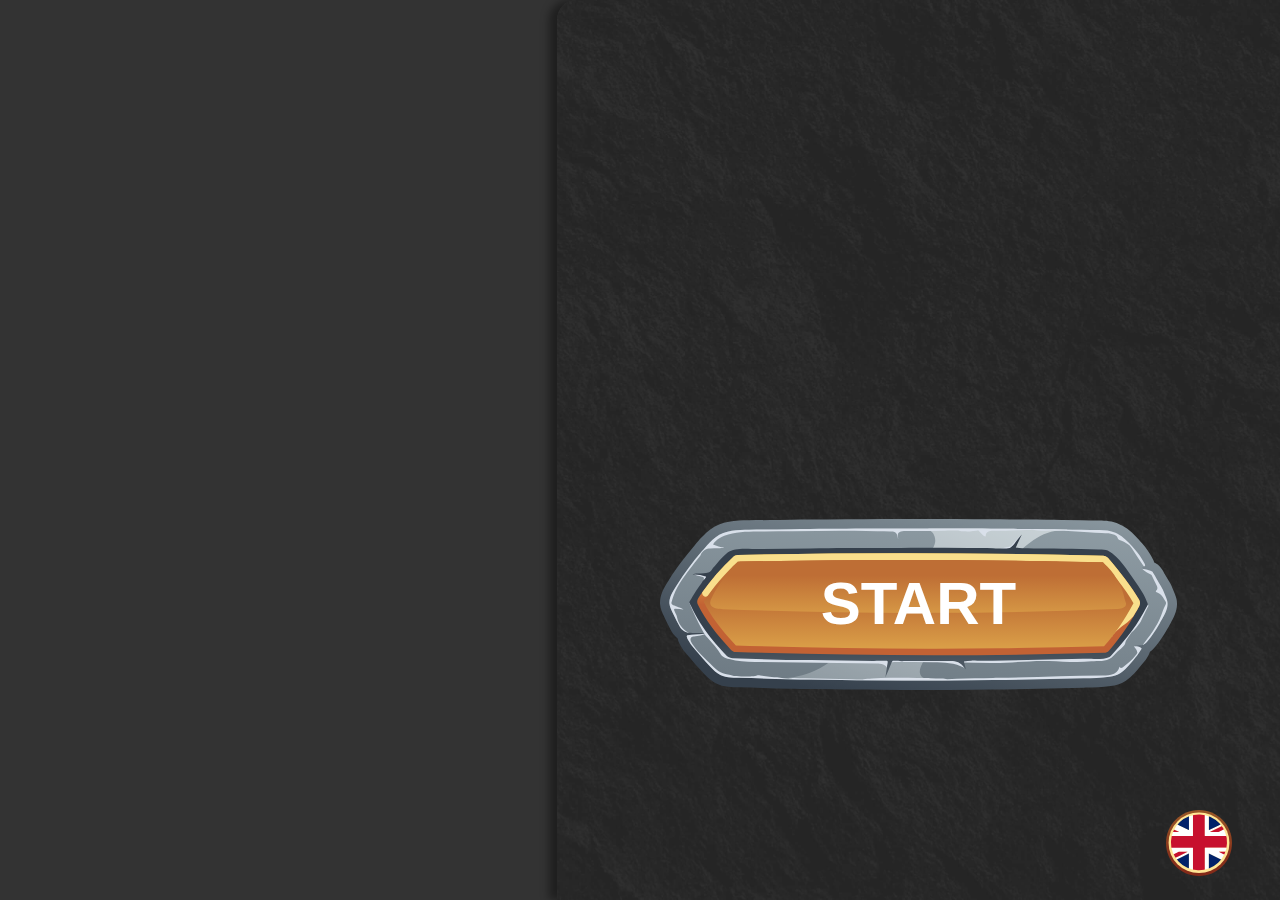
<file: ENG-index.html>
<!doctype html>
<html lang="en">
    <head>
        <!-- Required meta tags -->
        <meta charset="utf-8">
        <meta name="viewport" content="width=device-width, initial-scale=1, shrink-to-fit=no">
        <link rel="stylesheet" href="libs/bootstrap/css/bootstrap.min.css">
        <link rel="stylesheet" href="libs/swiper/swiper-bundle.min.css">
        <link rel="stylesheet" href="css/styles.css">
        <title>Peta Geologi</title>
    </head>
    <body>
        <div class="block-home-right pb-4" style="background-image: url('img/bg-start.jpg');">
            <div class="row align-items-end h-100">
                <div class="col-12">
                    <div class="d-block pb-5 mb-5">
                        <div class="row justify-content-center">
                            <div class="col-10">
                                <a href="ENG-start.html" class="d-block position-relative start-btn-index">
                                    <span>START</span>
                                    <img src="img/start-btn-big.svg" class="w-100">
                                </a>
                            </div>
                        </div>
                    </div>
                    <div class="d-flex justify-content-end pt-4">
                        <a href="index.html" class="btn-img">
                            <img src="img/lang-eng.svg" width="66">
                        </a>
                    </div>
                </div>
            </div>
        </div>
        <script src="js/jquery.slim.min.js"></script>
        <script src="libs/bootstrap/js/bootstrap.bundle.min.js"></script>
    </body>
</html>
</file>
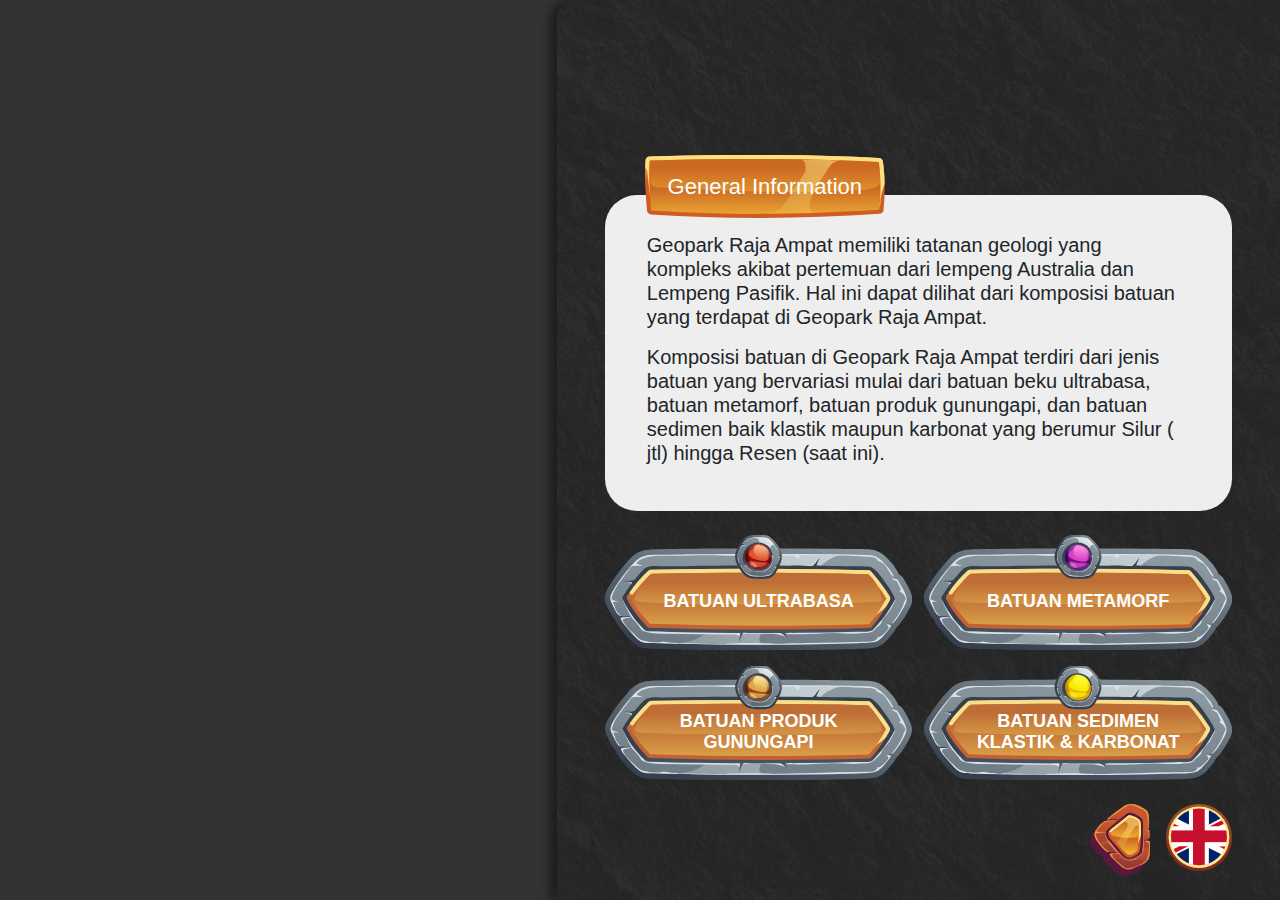
<file: ENG-start.html>
<!doctype html>
<html lang="en">
    <head>
        <!-- Required meta tags -->
        <meta charset="utf-8">
        <meta name="viewport" content="width=device-width, initial-scale=1, shrink-to-fit=no">
        <link rel="stylesheet" href="libs/bootstrap/css/bootstrap.min.css">
        <link rel="stylesheet" href="libs/swiper/swiper-bundle.min.css">
        <link rel="stylesheet" href="css/styles.css">
        <title>Peta Geologi</title>
    </head>
    <body>
        <div class="block-home-right pb-4" style="background-image: url('img/bg-start.jpg');">
            <div class="row align-items-end h-100">
                <div class="col-12">
                    <div class="block-white position-relative mb-4">
                        <div class="block-white-title" style="background-image: url('img/banner-small-top.svg');">General Information</div>
                        <div class="d-block h5 font-400">
                            <p>Geopark Raja Ampat memiliki tatanan geologi yang kompleks akibat
                                pertemuan dari lempeng Australia dan Lempeng Pasifik. Hal ini dapat dilihat
                                dari komposisi batuan yang terdapat di Geopark Raja Ampat.</p>
                            <p class="m-0">Komposisi batuan di Geopark Raja Ampat terdiri dari jenis batuan yang
                                bervariasi mulai dari batuan beku ultrabasa, batuan metamorf, batuan
                                produk gunungapi, dan batuan sedimen baik klastik maupun karbonat yang
                                berumur Silur ( jtl) hingga Resen (saat ini).</p>
                        </div>
                    </div>
                    <div class="row row-sm">
                        <div class="col-6 mb-3">
                            <a href="pages/ultrabasa/ENG-index.html" class="btn-img-home" style="background-image: url('img/ultrabasa-btn.svg');">
                                <span>Batuan Ultrabasa</span>
                            </a>
                        </div>
                        <div class="col-6 mb-3">
                            <a href="pages/metamorf/ENG-index.html" class="btn-img-home" style="background-image: url('img/metamorf-btn.svg');">
                                <span>Batuan Metamorf</span>
                            </a>
                        </div>
                        <div class="col-6">
                            <a href="pages/gunungapi/ENG-index.html" class="btn-img-home" style="background-image: url('img/gunung-api-btn.svg');">
                                <span>Batuan Produk<br>Gunungapi</span>
                            </a>
                        </div>
                        <div class="col-6">
                            <a href="pages/sedimen/ENG-index.html" class="btn-img-home" style="background-image: url('img/sedimen-btn.svg');">
                                <span>Batuan Sedimen<br>Klastik & Karbonat</span>
                            </a>
                        </div>
                    </div>
                    <div class="d-flex justify-content-end pt-4">
                        <a href="ENG-index.html" class="btn-img mr-3">
                            <img src="img/back-btn.svg" width="60">
                        </a>
                        <a href="start.html" class="btn-img">
                            <img src="img/lang-eng.svg" width="66">
                        </a>
                    </div>
                </div>
            </div>
        </div>
        <script src="js/jquery.slim.min.js"></script>
        <script src="libs/bootstrap/js/bootstrap.bundle.min.js"></script>
    </body>
</html>
</file>
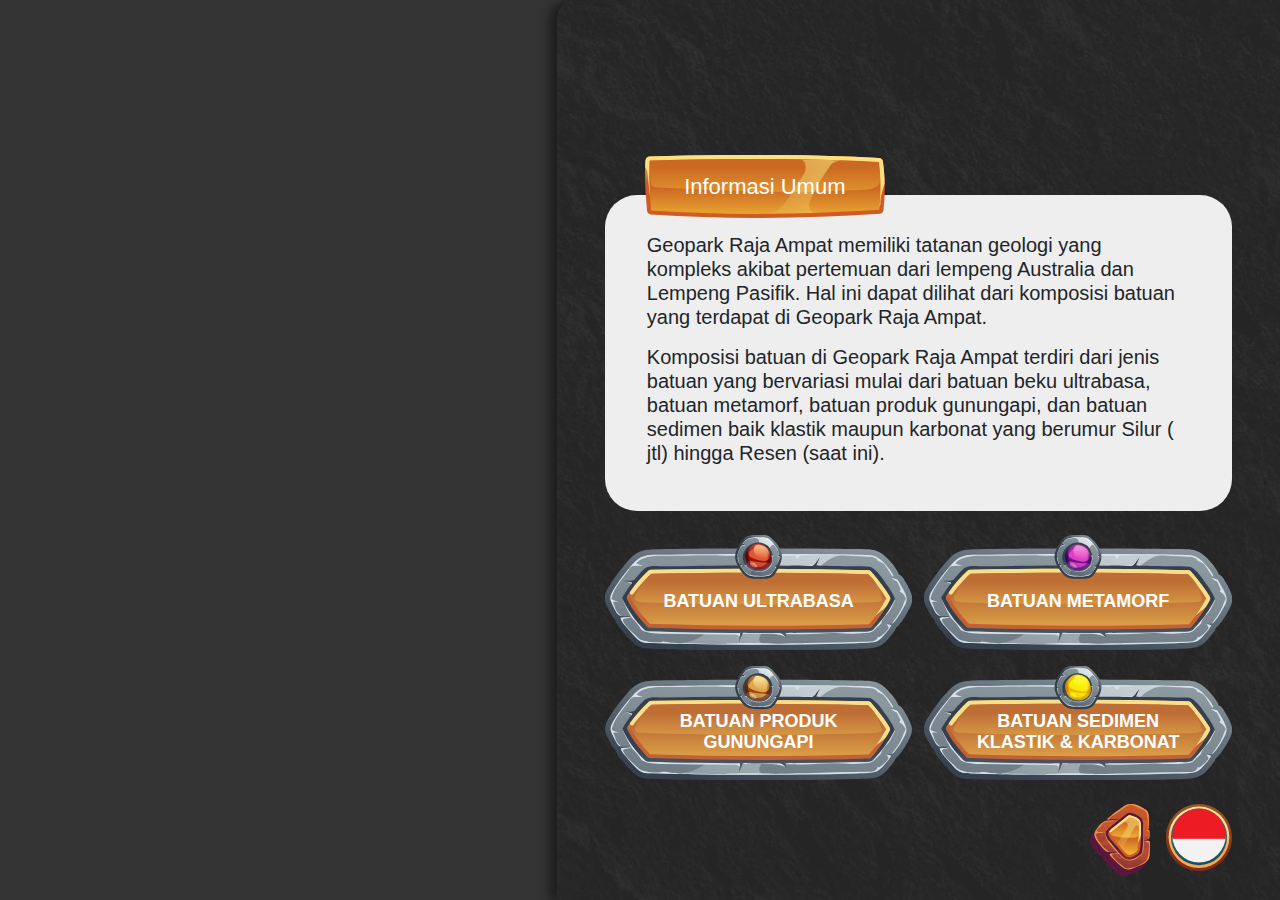
<file: start.html>
<!doctype html>
<html lang="en">
    <head>
        <!-- Required meta tags -->
        <meta charset="utf-8">
        <meta name="viewport" content="width=device-width, initial-scale=1, shrink-to-fit=no">
        <link rel="stylesheet" href="libs/bootstrap/css/bootstrap.min.css">
        <link rel="stylesheet" href="libs/swiper/swiper-bundle.min.css">
        <link rel="stylesheet" href="css/styles.css">
        <title>Peta Geologi</title>
    </head>
    <body>
        <div class="block-home-right pb-4" style="background-image: url('img/bg-start.jpg');">
            <div class="row align-items-end h-100">
                <div class="col-12">
                    <div class="block-white position-relative mb-4">
                        <div class="block-white-title" style="background-image: url('img/banner-small-top.svg');">Informasi Umum</div>
                        <div class="d-block h5 font-400">
                            <p>Geopark Raja Ampat memiliki tatanan geologi yang kompleks akibat
                                pertemuan dari lempeng Australia dan Lempeng Pasifik. Hal ini dapat dilihat
                                dari komposisi batuan yang terdapat di Geopark Raja Ampat.</p>
                            <p class="m-0">Komposisi batuan di Geopark Raja Ampat terdiri dari jenis batuan yang
                                bervariasi mulai dari batuan beku ultrabasa, batuan metamorf, batuan
                                produk gunungapi, dan batuan sedimen baik klastik maupun karbonat yang
                                berumur Silur ( jtl) hingga Resen (saat ini).</p>
                        </div>
                    </div>
                    <div class="row row-sm">
                        <div class="col-6 mb-3">
                            <a href="pages/ultrabasa/index.html" class="btn-img-home" style="background-image: url('img/ultrabasa-btn.svg');">
                                <span>Batuan Ultrabasa</span>
                            </a>
                        </div>
                        <div class="col-6 mb-3">
                            <a href="pages/metamorf/index.html" class="btn-img-home" style="background-image: url('img/metamorf-btn.svg');">
                                <span>Batuan Metamorf</span>
                            </a>
                        </div>
                        <div class="col-6">
                            <a href="pages/gunungapi/index.html" class="btn-img-home" style="background-image: url('img/gunung-api-btn.svg');">
                                <span>Batuan Produk<br>Gunungapi</span>
                            </a>
                        </div>
                        <div class="col-6">
                            <a href="pages/sedimen/index.html" class="btn-img-home" style="background-image: url('img/sedimen-btn.svg');">
                                <span>Batuan Sedimen<br>Klastik & Karbonat</span>
                            </a>
                        </div>
                    </div>
                    <div class="d-flex justify-content-end pt-4">
                        <a href="index.html" class="btn-img mr-3">
                            <img src="img/back-btn.svg" width="60">
                        </a>
                        <a href="ENG-start.html" class="btn-img">
                            <img src="img/lang-ind.svg" width="66">
                        </a>
                    </div>
                </div>
            </div>
        </div>
        <script src="js/jquery.slim.min.js"></script>
        <script src="libs/bootstrap/js/bootstrap.bundle.min.js"></script>
    </body>
</html>
</file>
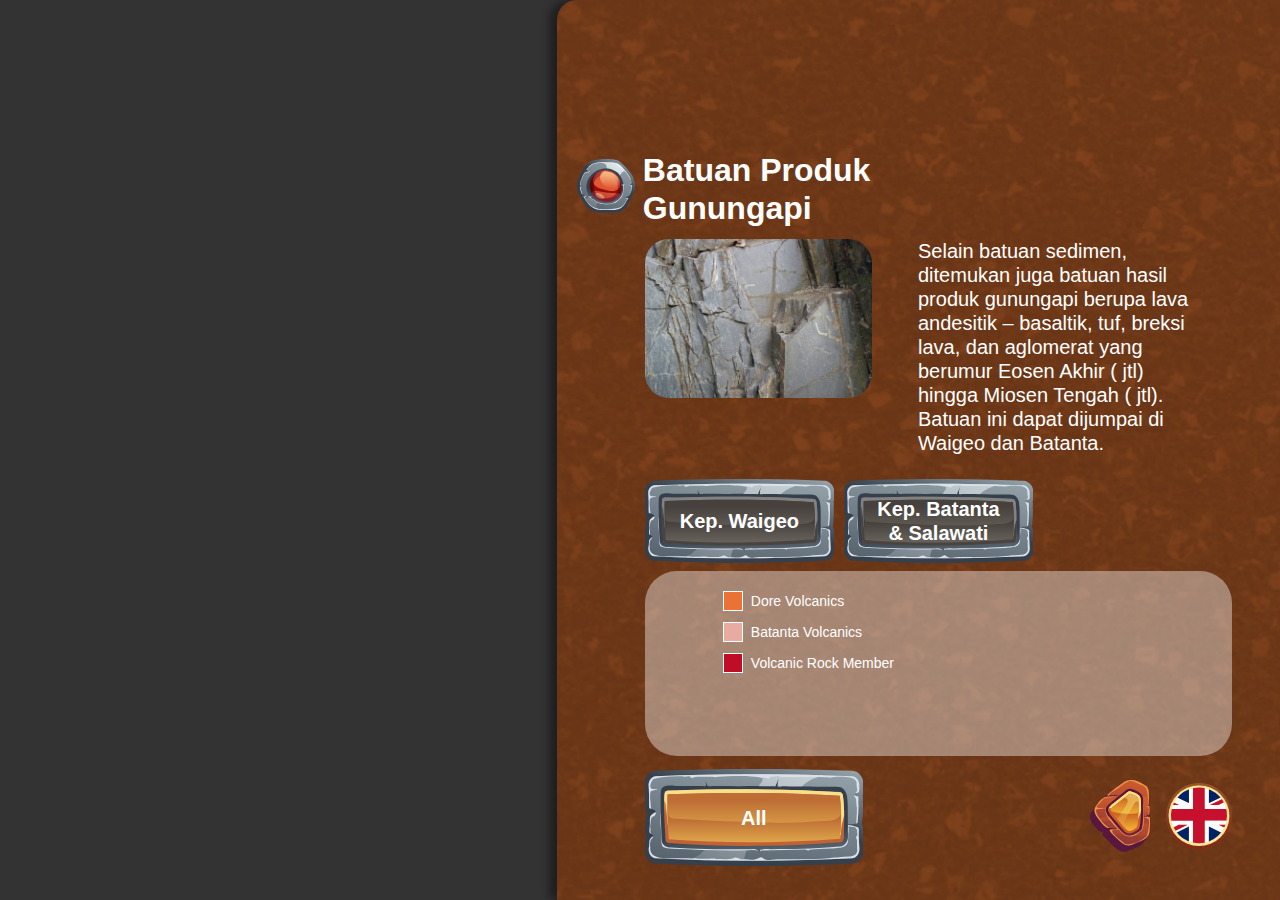
<file: pages/gunungapi/ENG-index.html>
<!doctype html>
<html lang="en">
    <head>
        <!-- Required meta tags -->
        <meta charset="utf-8">
        <meta name="viewport" content="width=device-width, initial-scale=1, shrink-to-fit=no">
        <link rel="stylesheet" href="../../libs/bootstrap/css/bootstrap.min.css">
        <link rel="stylesheet" href="../../libs/swiper/swiper-bundle.min.css">
        <link rel="stylesheet" href="../../css/styles.css">
        <title>Peta Geologi</title>
    </head>
    <body>
        <div class="block-home-right pt-2" style="background-image: url('../../img/bg-gunungapi.jpg');">
            <div class="row align-items-end h-100">
                <div class="col-12">
                    <div class="d-block pl-4 ml-3">
                        <div class="d-flex align-items-start text-white mb-1" style="margin-left: -68px;">
                            <div class="flex-shrink-0 mr-2 pt-2">
                                <img src="../../img/ultrabasa.svg" width="58">
                            </div>
                            <div class="d-block h2 font-700">Batuan Produk<br>Gunungapi</div>
                        </div>
                        <div class="row">
                            <div class="col-5">
                                <div class="block-img" style="background-image: url('../../img/img-batu.jpg');"></div>
                            </div>
                            <div class="col-7">
                                <div class="h5 text-white font-300 pl-3 pr-4">Selain batuan sedimen, ditemukan juga batuan hasil produk gunungapi berupa lava andesitik – basaltik, tuf, breksi lava, dan aglomerat yang berumur Eosen Akhir ( jtl) hingga Miosen Tengah ( jtl). Batuan ini dapat dijumpai di Waigeo dan Batanta.</div>
                            </div>
                        </div>
                        <ul class="nav nav-tabs nav-tabs-img mt-3 mb-2" role="tablist">
                            <li class="nav-item nav-item-all" role="presentation">
                                <button class="nav-link active" data-toggle="tab" data-target="#mapAll" type="button" role="tab" aria-selected="true">
                                    <span>All</span>
                                    <div class="d-block">
                                        <div class="nav-link-img" style="background-image: url('../../img/tab-inactive.svg');"></div>
                                        <div class="nav-link-img" style="background-image: url('../../img/tab-active.svg');"></div>
                                    </div>
                                </button>
                            </li>
                            <li class="nav-item" role="presentation">
                                <button class="nav-link" data-toggle="tab" data-target="#map1" type="button" role="tab" aria-selected="true">
                                    <span>Kep. Waigeo</span>
                                    <div class="d-block">
                                        <div class="nav-link-img" style="background-image: url('../../img/tab-inactive.svg');"></div>
                                        <div class="nav-link-img" style="background-image: url('../../img/tab-active.svg');"></div>
                                    </div>
                                </button>
                            </li>
                            <li class="nav-item" role="presentation">
                                <button class="nav-link" data-toggle="tab" data-target="#map2" type="button" role="tab" aria-selected="true">
                                    <span>Kep. Batanta<br>& Salawati</span>
                                    <div class="d-block">
                                        <div class="nav-link-img" style="background-image: url('../../img/tab-inactive.svg');"></div>
                                        <div class="nav-link-img" style="background-image: url('../../img/tab-active.svg');"></div>
                                    </div>
                                </button>
                            </li>
                        </ul>
                        <div class="block-white faded style-2 mb-3" style="height:185px;">
                            <div class="tab-content">
                                <div id="mapAll" class="tab-pane show active">
                                    <div class="row">
                                        <div class="col-6">
                                            <div class="d-block block-list">
                                                <div class="block-list-item d-flex align-items-start text-white">
                                                    <div class="color-block flex-shrink-0 mr-2" style="background-color:#E97336;"></div>
                                                    <div class="d-block">Dore Volcanics</div>
                                                </div>
                                                <div class="block-list-item d-flex align-items-start text-white">
                                                    <div class="color-block flex-shrink-0 mr-2" style="background-color:#E8ABA2;"></div>
                                                    <div class="d-block">Batanta Volcanics</div>
                                                </div>
                                                <div class="block-list-item d-flex align-items-start text-white">
                                                    <div class="color-block flex-shrink-0 mr-2" style="background-color:#BF0C27;"></div>
                                                    <div class="d-block">Volcanic Rock Member</div>
                                                </div>
                                            </div>
                                        </div>
                                    </div>
                                </div>
                                <div id="map1" class="tab-pane">
                                    <div class="row">
                                        <div class="col-6">
                                            <div class="d-block block-list">
                                                <div class="block-list-item d-flex align-items-start text-white">
                                                    <div class="color-block flex-shrink-0 mr-2" style="background-color:#BF0C27;"></div>
                                                    <div class="d-block">Volcanic Rock Member</div>
                                                </div>
                                            </div>
                                        </div>
                                    </div>
                                </div>
                                <div id="map2" class="tab-pane">
                                    <div class="row">
                                        <div class="col-6">
                                            <div class="d-block block-list">
                                                <div class="block-list-item d-flex align-items-start text-white">
                                                    <div class="color-block flex-shrink-0 mr-2" style="background-color:#E97336;"></div>
                                                    <div class="d-block">Dore Volcanics</div>
                                                </div>
                                                <div class="block-list-item d-flex align-items-start text-white">
                                                    <div class="color-block flex-shrink-0 mr-2" style="background-color:#E8ABA2;"></div>
                                                    <div class="d-block">Batanta Volcanics</div>
                                                </div>
                                            </div>
                                        </div>
                                    </div>
                                </div>
                            </div>
                        </div>
                        <div class="d-flex align-items-center justify-content-end pt-2">
                            <a href="../../ENG-start.html" class="btn-img mr-3">
                                <img src="../../img/back-btn.svg" width="60">
                            </a>
                            <a href="index.html" class="btn-img">
                                <img src="../../img/lang-eng.svg" width="66">
                            </a>
                        </div>
                    </div>
                </div>
            </div>
        </div>
        <script src="../../js/jquery.slim.min.js"></script>
        <script src="../../libs/bootstrap/js/bootstrap.bundle.min.js"></script>
        <script src="../../libs/swiper/swiper-bundle.min.js"></script>
        <!-- Swiper Geosite -->
        <script>
            const slideMap1 = new Swiper('#slideMap1', {
                slidesPerView: 3,
                spaceBetween: 10,
                navigation: {
                    nextEl: '.slideMap1-next',
                    prevEl: '.slideMap1-prev',
                },
            });
        </script>
    </body>
</html>
</file>
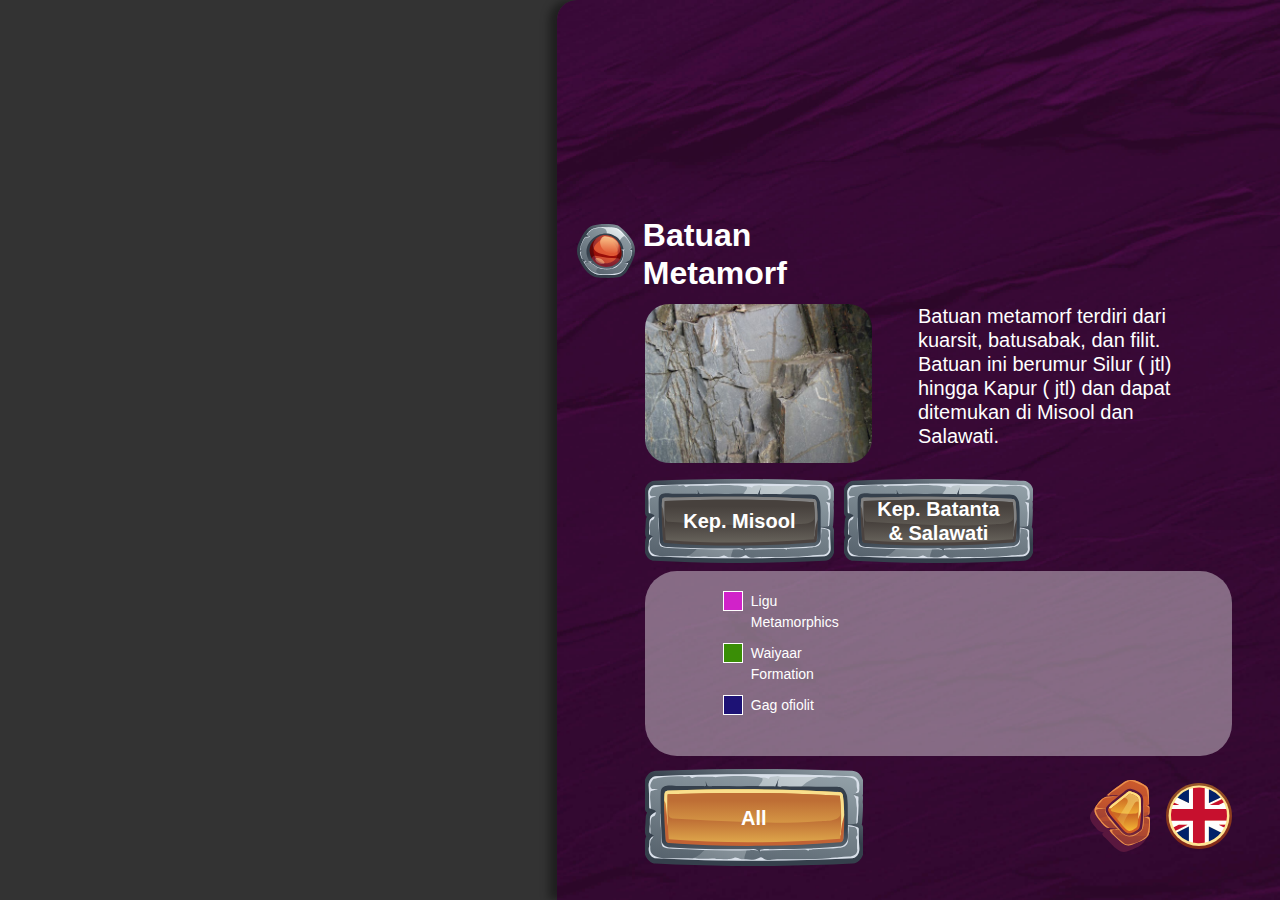
<file: pages/metamorf/ENG-index.html>
<!doctype html>
<html lang="en">
    <head>
        <!-- Required meta tags -->
        <meta charset="utf-8">
        <meta name="viewport" content="width=device-width, initial-scale=1, shrink-to-fit=no">
        <link rel="stylesheet" href="../../libs/bootstrap/css/bootstrap.min.css">
        <link rel="stylesheet" href="../../libs/swiper/swiper-bundle.min.css">
        <link rel="stylesheet" href="../../css/styles.css">
        <title>Peta Geologi</title>
    </head>
    <body>
        <div class="block-home-right pt-2" style="background-image: url('../../img/bg-metamorf.jpg');">
            <div class="row align-items-end h-100">
                <div class="col-12">
                    <div class="d-block pl-4 ml-3">
                        <div class="d-flex align-items-start text-white mb-1" style="margin-left: -68px;">
                            <div class="flex-shrink-0 mr-2 pt-2">
                                <img src="../../img/ultrabasa.svg" width="58">
                            </div>
                            <div class="d-block h2 font-700">Batuan<br>Metamorf</div>
                        </div>
                        <div class="row">
                            <div class="col-5">
                                <div class="block-img" style="background-image: url('../../img/img-batu.jpg');"></div>
                            </div>
                            <div class="col-7">
                                <div class="h5 text-white font-300 pl-3 pr-4">Batuan metamorf terdiri dari kuarsit, batusabak, dan filit. Batuan ini berumur Silur ( jtl) hingga Kapur ( jtl) dan dapat ditemukan di Misool dan Salawati.</div>
                            </div>
                        </div>
                        <ul class="nav nav-tabs nav-tabs-img mt-3 mb-2" role="tablist">
                            <li class="nav-item nav-item-all" role="presentation">
                                <button class="nav-link active" data-toggle="tab" data-target="#mapAll" type="button" role="tab" aria-selected="true">
                                    <span>All</span>
                                    <div class="d-block">
                                        <div class="nav-link-img" style="background-image: url('../../img/tab-inactive.svg');"></div>
                                        <div class="nav-link-img" style="background-image: url('../../img/tab-active.svg');"></div>
                                    </div>
                                </button>
                            </li>
                            <li class="nav-item" role="presentation">
                                <button class="nav-link" data-toggle="tab" data-target="#map1" type="button" role="tab" aria-selected="true">
                                    <span>Kep. Misool</span>
                                    <div class="d-block">
                                        <div class="nav-link-img" style="background-image: url('../../img/tab-inactive.svg');"></div>
                                        <div class="nav-link-img" style="background-image: url('../../img/tab-active.svg');"></div>
                                    </div>
                                </button>
                            </li>
                            <li class="nav-item" role="presentation">
                                <button class="nav-link" data-toggle="tab" data-target="#map2" type="button" role="tab" aria-selected="true">
                                    <span>Kep. Batanta<br>& Salawati</span>
                                    <div class="d-block">
                                        <div class="nav-link-img" style="background-image: url('../../img/tab-inactive.svg');"></div>
                                        <div class="nav-link-img" style="background-image: url('../../img/tab-active.svg');"></div>
                                    </div>
                                </button>
                            </li>
                        </ul>
                        <div class="block-white faded style-2 mb-3" style="height:185px;">
                            <div class="tab-content">
                                <div id="mapAll" class="tab-pane show active">
                                    <div class="row">
                                        <div class="col-4">
                                            <div class="d-block block-list">
                                                <div class="block-list-item d-flex align-items-start text-white">
                                                    <div class="color-block flex-shrink-0 mr-2" style="background-color:#D122C9;"></div>
                                                    <div class="d-block">Ligu Metamorphics</div>
                                                </div>
                                                <div class="block-list-item d-flex align-items-start text-white">
                                                    <div class="color-block flex-shrink-0 mr-2" style="background-color:#3A8E06;"></div>
                                                    <div class="d-block">Waiyaar Formation</div>
                                                </div>
                                                <div class="block-list-item d-flex align-items-start text-white">
                                                    <div class="color-block flex-shrink-0 mr-2" style="background-color:#1D1275;"></div>
                                                    <div class="d-block">Gag ofiolit</div>
                                                </div>
                                            </div>
                                        </div>
                                    </div>
                                </div>
                                <div id="map1" class="tab-pane">
                                    <div class="row">
                                        <div class="col-4">
                                            <div class="d-block block-list">
                                                <div class="block-list-item d-flex align-items-start text-white">
                                                    <div class="color-block flex-shrink-0 mr-2" style="background-color:#D122C9;"></div>
                                                    <div class="d-block">Ligu Metamorphics</div>
                                                </div>
                                            </div>
                                        </div>
                                    </div>
                                </div>
                                <div id="map2" class="tab-pane">
                                    <div class="row">
                                        <div class="col-4">
                                            <div class="d-block block-list">
                                                <div class="block-list-item d-flex align-items-start text-white">
                                                    <div class="color-block flex-shrink-0 mr-2" style="background-color:#3A8E06;"></div>
                                                    <div class="d-block">Waiyaar Formation</div>
                                                </div>
                                                <div class="block-list-item d-flex align-items-start text-white">
                                                    <div class="color-block flex-shrink-0 mr-2" style="background-color:#1D1275;"></div>
                                                    <div class="d-block">Gag ofiolit</div>
                                                </div>
                                            </div>
                                        </div>
                                    </div>
                                </div>
                            </div>
                        </div>
                        <div class="d-flex align-items-center justify-content-end pt-2">
                            <a href="../../ENG-start.html" class="btn-img mr-3">
                                <img src="../../img/back-btn.svg" width="60">
                            </a>
                            <a href="index.html" class="btn-img">
                                <img src="../../img/lang-eng.svg" width="66">
                            </a>
                        </div>
                    </div>
                </div>
            </div>
        </div>
        <script src="../../js/jquery.slim.min.js"></script>
        <script src="../../libs/bootstrap/js/bootstrap.bundle.min.js"></script>
        <script src="../../libs/swiper/swiper-bundle.min.js"></script>
        <!-- Swiper Geosite -->
        <script>
            const slideMap1 = new Swiper('#slideMap1', {
                slidesPerView: 3,
                spaceBetween: 10,
                navigation: {
                    nextEl: '.slideMap1-next',
                    prevEl: '.slideMap1-prev',
                },
            });
        </script>
    </body>
</html>
</file>
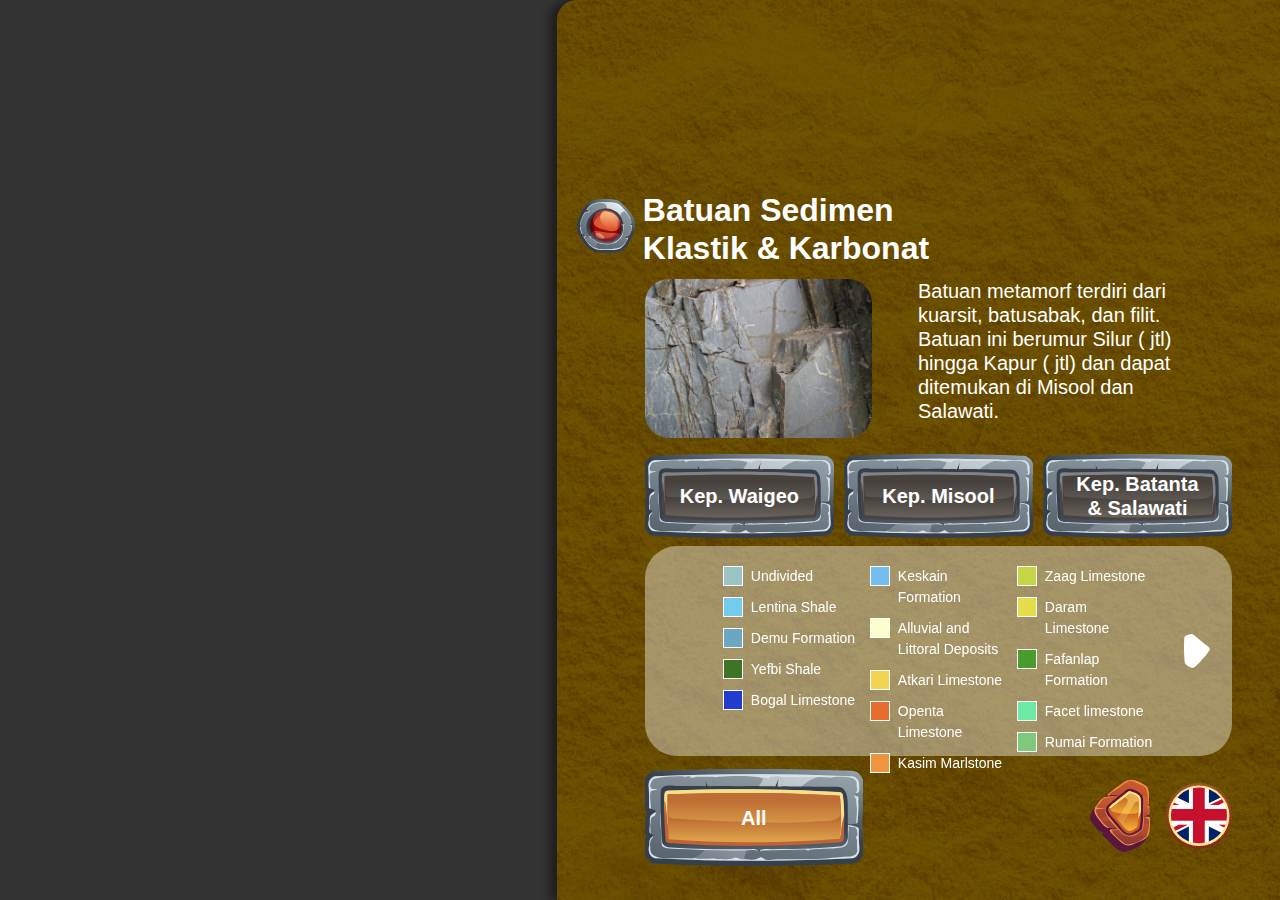
<file: pages/sedimen/ENG-index.html>
<!doctype html>
<html lang="en">
    <head>
        <!-- Required meta tags -->
        <meta charset="utf-8">
        <meta name="viewport" content="width=device-width, initial-scale=1, shrink-to-fit=no">
        <link rel="stylesheet" href="../../libs/bootstrap/css/bootstrap.min.css">
        <link rel="stylesheet" href="../../libs/swiper/swiper-bundle.min.css">
        <link rel="stylesheet" href="../../css/styles.css">
        <title>Peta Geologi</title>
    </head>
    <body>
        <div class="block-home-right pt-2" style="background-image: url('../../img/bg-sedimen.jpg');">
            <div class="row align-items-end h-100">
                <div class="col-12">
                    <div class="d-block pl-4 ml-3">
                        <div class="d-flex align-items-start text-white mb-1" style="margin-left: -68px;">
                            <div class="flex-shrink-0 mr-2 pt-2">
                                <img src="../../img/ultrabasa.svg" width="58">
                            </div>
                            <div class="d-block h2 font-700">Batuan Sedimen<br>Klastik & Karbonat</div>
                        </div>
                        <div class="row">
                            <div class="col-5">
                                <div class="block-img" style="background-image: url('../../img/img-batu.jpg');"></div>
                            </div>
                            <div class="col-7">
                                <div class="h5 text-white font-300 pl-3 pr-4">Batuan metamorf terdiri dari kuarsit, batusabak, dan filit. Batuan ini berumur Silur ( jtl) hingga Kapur ( jtl) dan dapat ditemukan di Misool dan Salawati.</div>
                            </div>
                        </div>
                        <ul class="nav nav-tabs nav-tabs-img mt-3 mb-2" role="tablist">
                            <li class="nav-item nav-item-all" role="presentation">
                                <button class="nav-link active" data-toggle="tab" data-target="#mapAll" type="button" role="tab" aria-selected="true">
                                    <span>All</span>
                                    <div class="d-block">
                                        <div class="nav-link-img" style="background-image: url('../../img/tab-inactive.svg');"></div>
                                        <div class="nav-link-img" style="background-image: url('../../img/tab-active.svg');"></div>
                                    </div>
                                </button>
                            </li>
                            <li class="nav-item" role="presentation">
                                <button class="nav-link" data-toggle="tab" data-target="#map1" type="button" role="tab" aria-selected="true">
                                    <span>Kep. Waigeo</span>
                                    <div class="d-block">
                                        <div class="nav-link-img" style="background-image: url('../../img/tab-inactive.svg');"></div>
                                        <div class="nav-link-img" style="background-image: url('../../img/tab-active.svg');"></div>
                                    </div>
                                </button>
                            </li>
                            <li class="nav-item" role="presentation">
                                <button class="nav-link" data-toggle="tab" data-target="#map2" type="button" role="tab" aria-selected="true">
                                    <span>Kep. Misool</span>
                                    <div class="d-block">
                                        <div class="nav-link-img" style="background-image: url('../../img/tab-inactive.svg');"></div>
                                        <div class="nav-link-img" style="background-image: url('../../img/tab-active.svg');"></div>
                                    </div>
                                </button>
                            </li>
                            <li class="nav-item" role="presentation">
                                <button class="nav-link" data-toggle="tab" data-target="#map3" type="button" role="tab" aria-selected="true">
                                    <span>Kep. Batanta<br>& Salawati</span>
                                    <div class="d-block">
                                        <div class="nav-link-img" style="background-image: url('../../img/tab-inactive.svg');"></div>
                                        <div class="nav-link-img" style="background-image: url('../../img/tab-active.svg');"></div>
                                    </div>
                                </button>
                            </li>
                        </ul>
                        <div class="block-white faded style-2 mb-3" style="height:210px;">
                            <div class="tab-content">
                                <div id="mapAll" class="tab-pane show active">
                                    <div id="slideMapAll" class="swiper">
                                        <div class="swiper-wrapper">
                                            <div class="swiper-slide">
                                                <div class="d-block block-list text-white">
                                                    <div class="block-list-item d-flex align-items-start">
                                                        <div class="color-block flex-shrink-0 mr-2" style="background-color:#9DC4C4;"></div>
                                                        <div class="d-block">Undivided</div>
                                                    </div>
                                                    <div class="block-list-item d-flex align-items-start">
                                                        <div class="color-block flex-shrink-0 mr-2" style="background-color:#72CBEB;"></div>
                                                        <div class="d-block">Lentina Shale</div>
                                                    </div>
                                                    <div class="block-list-item d-flex align-items-start">
                                                        <div class="color-block flex-shrink-0 mr-2" style="background-color:#6CA7C1;"></div>
                                                        <div class="d-block">Demu Formation</div>
                                                    </div>
                                                    <div class="block-list-item d-flex align-items-start">
                                                        <div class="color-block flex-shrink-0 mr-2" style="background-color:#3F7325;"></div>
                                                        <div class="d-block">Yefbi Shale</div>
                                                    </div>
                                                    <div class="block-list-item d-flex align-items-start">
                                                        <div class="color-block flex-shrink-0 mr-2" style="background-color:#223DCE;"></div>
                                                        <div class="d-block">Bogal Limestone</div>
                                                    </div>
                                                </div>
                                            </div>
                                            <div class="swiper-slide">
                                                <div class="d-block block-list text-white">
                                                    <div class="block-list-item d-flex align-items-start">
                                                        <div class="color-block flex-shrink-0 mr-2" style="background-color:#75BEEF;"></div>
                                                        <div class="d-block">Keskain Formation</div>
                                                    </div>
                                                    <div class="block-list-item d-flex align-items-start">
                                                        <div class="color-block flex-shrink-0 mr-2" style="background-color:#FDFDCD;"></div>
                                                        <div class="d-block">Alluvial and Littoral Deposits</div>
                                                    </div>
                                                    <div class="block-list-item d-flex align-items-start">
                                                        <div class="color-block flex-shrink-0 mr-2" style="background-color:#F3D451;"></div>
                                                        <div class="d-block">Atkari Limestone</div>
                                                    </div>
                                                    <div class="block-list-item d-flex align-items-start">
                                                        <div class="color-block flex-shrink-0 mr-2" style="background-color:#E56E2F;"></div>
                                                        <div class="d-block">Openta Limestone</div>
                                                    </div>
                                                    <div class="block-list-item d-flex align-items-start">
                                                        <div class="color-block flex-shrink-0 mr-2" style="background-color:#ED943D;"></div>
                                                        <div class="d-block">Kasim Marlstone</div>
                                                    </div>
                                                </div>
                                            </div>
                                            <div class="swiper-slide">
                                                <div class="d-block block-list text-white">
                                                    <div class="block-list-item d-flex align-items-start">
                                                        <div class="color-block flex-shrink-0 mr-2" style="background-color:#C7D646;"></div>
                                                        <div class="d-block">Zaag Limestone</div>
                                                    </div>
                                                    <div class="block-list-item d-flex align-items-start">
                                                        <div class="color-block flex-shrink-0 mr-2" style="background-color:#E5DD4C;"></div>
                                                        <div class="d-block">Daram Limestone</div>
                                                    </div>
                                                    <div class="block-list-item d-flex align-items-start">
                                                        <div class="color-block flex-shrink-0 mr-2" style="background-color:#4A9C30;"></div>
                                                        <div class="d-block">Fafanlap Formation</div>
                                                    </div>
                                                    <div class="block-list-item d-flex align-items-start">
                                                        <div class="color-block flex-shrink-0 mr-2" style="background-color:#6DE9A7;"></div>
                                                        <div class="d-block">Facet limestone</div>
                                                    </div>
                                                    <div class="block-list-item d-flex align-items-start">
                                                        <div class="color-block flex-shrink-0 mr-2" style="background-color:#7EC97B;"></div>
                                                        <div class="d-block">Rumai Formation</div>
                                                    </div>
                                                </div>
                                            </div>
                                            <div class="swiper-slide">
                                                <div class="d-block block-list text-white">
                                                    <div class="block-list-item d-flex align-items-start">
                                                        <div class="color-block flex-shrink-0 mr-2" style="background-color:#CDDF4A;"></div>
                                                        <div class="d-block">Lamlam Formation</div>
                                                    </div>
                                                    <div class="block-list-item d-flex align-items-start">
                                                        <div class="color-block flex-shrink-0 mr-2" style="background-color:#ADCCE0;"></div>
                                                        <div class="d-block">Tanjung Bomas Formation</div>
                                                    </div>
                                                    <div class="block-list-item d-flex align-items-start">
                                                        <div class="color-block flex-shrink-0 mr-2" style="background-color:#408DBC;"></div>
                                                        <div class="d-block">Polimict Conglomerate</div>
                                                    </div>
                                                    <div class="block-list-item d-flex align-items-start">
                                                        <div class="color-block flex-shrink-0 mr-2" style="background-color:#D3BC53;"></div>
                                                        <div class="d-block">Puri Formation</div>
                                                    </div>
                                                </div>
                                            </div>
                                            <div class="swiper-slide">
                                                <div class="d-block block-list text-white">
                                                    <div class="block-list-item d-flex align-items-start">
                                                        <div class="color-block flex-shrink-0 mr-2" style="background-color:#F3DC4F;"></div>
                                                        <div class="d-block">Yeben Formation</div>
                                                    </div>
                                                    <div class="block-list-item d-flex align-items-start">
                                                        <div class="color-block flex-shrink-0 mr-2" style="background-color:#1AC2F5;"></div>
                                                        <div class="d-block">Waigeo Formation</div>
                                                    </div>
                                                    <div class="block-list-item d-flex align-items-start">
                                                        <div class="color-block flex-shrink-0 mr-2" style="background-color:#EBB943;"></div>
                                                        <div class="d-block">Klasaman Formation</div>
                                                    </div>
                                                    <div class="block-list-item d-flex align-items-start">
                                                        <div class="color-block flex-shrink-0 mr-2" style="background-color:#DF5B46;"></div>
                                                        <div class="d-block">Waigeo Limestone</div>
                                                    </div>
                                                    <div class="block-list-item d-flex align-items-start">
                                                        <div class="color-block flex-shrink-0 mr-2" style="background-color:#EE8532;"></div>
                                                        <div class="d-block">Sagewin Limestone</div>
                                                    </div>
                                                </div>
                                            </div>
                                            <div class="swiper-slide">
                                                <div class="d-block block-list text-white">
                                                    <div class="block-list-item d-flex align-items-start">
                                                        <div class="color-block flex-shrink-0 mr-2" style="background-color:#B77D37;"></div>
                                                        <div class="d-block">Yarifi Formation</div>
                                                    </div>
                                                    <div class="block-list-item d-flex align-items-start">
                                                        <div class="color-block flex-shrink-0 mr-2" style="background-color:#EB9D3A;"></div>
                                                        <div class="d-block">Dayang Limestone</div>
                                                    </div>
                                                    <div class="block-list-item d-flex align-items-start">
                                                        <div class="color-block flex-shrink-0 mr-2" style="background-color:#8C632E;"></div>
                                                        <div class="d-block">Yefman Breccia</div>
                                                    </div>
                                                    <div class="block-list-item d-flex align-items-start">
                                                        <div class="color-block flex-shrink-0 mr-2" style="background-color:#E4EEEE;"></div>
                                                        <div class="d-block">Reefal Limestone</div>
                                                    </div>
                                                </div>
                                            </div>
                                        </div>
                                    </div>
                                    <div class="swiper-btn-prev slideMapAll-prev">
                                        <img src="../../img/btn-left.svg" width="26">
                                    </div>
                                    <div class="swiper-btn-next slideMapAll-next">
                                        <img src="../../img/btn-right.svg" width="26">
                                    </div>
                                </div>
                                <div id="map1" class="tab-pane">
                                    <div id="slideMap1" class="swiper">
                                        <div class="swiper-wrapper">
                                            <div class="swiper-slide">
                                                <div class="d-block block-list text-white">
                                                    <div class="block-list-item d-flex align-items-start">
                                                        <div class="color-block flex-shrink-0 mr-2" style="background-color:#7EC97B;"></div>
                                                        <div class="d-block">Rumai Formation</div>
                                                    </div>
                                                    <div class="block-list-item d-flex align-items-start">
                                                        <div class="color-block flex-shrink-0 mr-2" style="background-color:#CDDF4A;"></div>
                                                        <div class="d-block">Lamlam Formation</div>
                                                    </div>
                                                    <div class="block-list-item d-flex align-items-start">
                                                        <div class="color-block flex-shrink-0 mr-2" style="background-color:#ADCCE0;"></div>
                                                        <div class="d-block">Tanjung Bomas Formation</div>
                                                    </div>
                                                    <div class="block-list-item d-flex align-items-start">
                                                        <div class="color-block flex-shrink-0 mr-2" style="background-color:#D3BC53;"></div>
                                                        <div class="d-block">Puri Formation</div>
                                                    </div>
                                                </div>
                                            </div>
                                            <div class="swiper-slide">
                                                <div class="d-block block-list text-white">
                                                    <div class="block-list-item d-flex align-items-start">
                                                        <div class="color-block flex-shrink-0 mr-2" style="background-color:#408DBC;"></div>
                                                        <div class="d-block">Polimict Conglomerate</div>
                                                    </div>
                                                    <div class="block-list-item d-flex align-items-start">
                                                        <div class="color-block flex-shrink-0 mr-2" style="background-color:#F3DC4F;"></div>
                                                        <div class="d-block">Yeben Formation</div>
                                                    </div>
                                                    <div class="block-list-item d-flex align-items-start">
                                                        <div class="color-block flex-shrink-0 mr-2" style="background-color:#1AC2F5;"></div>
                                                        <div class="d-block">Waigeo Formation</div>
                                                    </div>

                                                    <div class="block-list-item d-flex align-items-start">
                                                        <div class="color-block flex-shrink-0 mr-2" style="background-color:#E4EEEE;"></div>
                                                        <div class="d-block">Reefal Limestone</div>
                                                    </div>
                                                </div>
                                            </div>
                                        </div>
                                    </div>
                                    <div class="swiper-btn-prev slideMap1-prev">
                                        <img src="../../img/btn-left.svg" width="26">
                                    </div>
                                    <div class="swiper-btn-next slideMap1-next">
                                        <img src="../../img/btn-right.svg" width="26">
                                    </div>
                                </div>
                                <div id="map2" class="tab-pane">
                                    <div id="slideMap2" class="swiper">
                                        <div class="swiper-wrapper">
                                            <div class="swiper-slide">
                                                <div class="d-block block-list text-white">
                                                    <div class="block-list-item d-flex align-items-start">
                                                        <div class="color-block flex-shrink-0 mr-2" style="background-color:#9DC4C4;"></div>
                                                        <div class="d-block">Undivided</div>
                                                    </div>
                                                    <div class="block-list-item d-flex align-items-start">
                                                        <div class="color-block flex-shrink-0 mr-2" style="background-color:#72CBEB;"></div>
                                                        <div class="d-block">Lentina Shale</div>
                                                    </div>
                                                    <div class="block-list-item d-flex align-items-start">
                                                        <div class="color-block flex-shrink-0 mr-2" style="background-color:#6CA7C1;"></div>
                                                        <div class="d-block">Demu Formation</div>
                                                    </div>
                                                    <div class="block-list-item d-flex align-items-start">
                                                        <div class="color-block flex-shrink-0 mr-2" style="background-color:#3F7325;"></div>
                                                        <div class="d-block">Yefbi Shale</div>
                                                    </div>
                                                    <div class="block-list-item d-flex align-items-start">
                                                        <div class="color-block flex-shrink-0 mr-2" style="background-color:#223DCE;"></div>
                                                        <div class="d-block">Bogal Limestone</div>
                                                    </div>
                                                </div>
                                            </div>
                                            <div class="swiper-slide">
                                                <div class="d-block block-list text-white">
                                                    <div class="block-list-item d-flex align-items-start">
                                                        <div class="color-block flex-shrink-0 mr-2" style="background-color:#75BEEF;"></div>
                                                        <div class="d-block">Keskain Formation</div>
                                                    </div>
                                                    <div class="block-list-item d-flex align-items-start">
                                                        <div class="color-block flex-shrink-0 mr-2" style="background-color:#FDFDCD;"></div>
                                                        <div class="d-block">Alluvial and Littoral Deposits</div>
                                                    </div>
                                                    <div class="block-list-item d-flex align-items-start">
                                                        <div class="color-block flex-shrink-0 mr-2" style="background-color:#F3D451;"></div>
                                                        <div class="d-block">Atkari Limestone</div>
                                                    </div>
                                                    <div class="block-list-item d-flex align-items-start">
                                                        <div class="color-block flex-shrink-0 mr-2" style="background-color:#E56E2F;"></div>
                                                        <div class="d-block">Openta Limestone</div>
                                                    </div>
                                                    <div class="block-list-item d-flex align-items-start">
                                                        <div class="color-block flex-shrink-0 mr-2" style="background-color:#ED943D;"></div>
                                                        <div class="d-block">Kasim Marlstone</div>
                                                    </div>
                                                </div>
                                            </div>
                                            <div class="swiper-slide">
                                                <div class="d-block block-list text-white">
                                                    <div class="block-list-item d-flex align-items-start">
                                                        <div class="color-block flex-shrink-0 mr-2" style="background-color:#C7D646;"></div>
                                                        <div class="d-block">Zaag Limestone</div>
                                                    </div>
                                                    <div class="block-list-item d-flex align-items-start">
                                                        <div class="color-block flex-shrink-0 mr-2" style="background-color:#E5DD4C;"></div>
                                                        <div class="d-block">Daram Limestone</div>
                                                    </div>
                                                    <div class="block-list-item d-flex align-items-start">
                                                        <div class="color-block flex-shrink-0 mr-2" style="background-color:#4A9C30;"></div>
                                                        <div class="d-block">Fafanlap Formation</div>
                                                    </div>
                                                    <div class="block-list-item d-flex align-items-start">
                                                        <div class="color-block flex-shrink-0 mr-2" style="background-color:#6DE9A7;"></div>
                                                        <div class="d-block">Facet limestone</div>
                                                    </div>
                                                    <div class="block-list-item d-flex align-items-start">
                                                        <div class="color-block flex-shrink-0 mr-2" style="background-color:#7EC97B;"></div>
                                                        <div class="d-block">Rumai Formation</div>
                                                    </div>
                                                </div>
                                            </div>
                                        </div>
                                    </div>
                                    <div class="swiper-btn-prev slideMap2-prev">
                                        <img src="../../img/btn-left.svg" width="26">
                                    </div>
                                    <div class="swiper-btn-next slideMap2-next">
                                        <img src="../../img/btn-right.svg" width="26">
                                    </div>
                                </div>
                                <div id="map3" class="tab-pane">
                                    <div id="slideMap3" class="swiper">
                                        <div class="swiper-wrapper">
                                            <div class="swiper-slide">
                                                <div class="d-block block-list text-white">
                                                    <div class="block-list-item d-flex align-items-start">
                                                        <div class="color-block flex-shrink-0 mr-2" style="background-color:#FDFDCD;"></div>
                                                        <div class="d-block">Alluvial and Littoral Deposits</div>
                                                    </div>
                                                    <div class="block-list-item d-flex align-items-start">
                                                        <div class="color-block flex-shrink-0 mr-2" style="background-color:#408DBC;"></div>
                                                        <div class="d-block">Polimict Conglomerate</div>
                                                    </div>
                                                    <div class="block-list-item d-flex align-items-start">
                                                        <div class="color-block flex-shrink-0 mr-2" style="background-color:#EBB943;"></div>
                                                        <div class="d-block">Klasaman Formation</div>
                                                    </div>
                                                    <div class="block-list-item d-flex align-items-start">
                                                        <div class="color-block flex-shrink-0 mr-2" style="background-color:#DF5B46;"></div>
                                                        <div class="d-block">Waigeo Limestone</div>
                                                    </div>
                                                </div>
                                            </div>
                                            <div class="swiper-slide">
                                                <div class="d-block block-list text-white">
                                                    <div class="block-list-item d-flex align-items-start">
                                                        <div class="color-block flex-shrink-0 mr-2" style="background-color:#EE8532;"></div>
                                                        <div class="d-block">Sagewin Limestone</div>
                                                    </div>
                                                    <div class="block-list-item d-flex align-items-start">
                                                        <div class="color-block flex-shrink-0 mr-2" style="background-color:#B77D37;"></div>
                                                        <div class="d-block">Yarifi Formation</div>
                                                    </div>
                                                    <div class="block-list-item d-flex align-items-start">
                                                        <div class="color-block flex-shrink-0 mr-2" style="background-color:#EB9D3A;"></div>
                                                        <div class="d-block">Dayang Limestone</div>
                                                    </div>
                                                    <div class="block-list-item d-flex align-items-start">
                                                        <div class="color-block flex-shrink-0 mr-2" style="background-color:#8C632E;"></div>
                                                        <div class="d-block">Yefman Breccia</div>
                                                    </div>
                                                </div>
                                            </div>
                                        </div>
                                    </div>
                                    <div class="swiper-btn-prev slideMap3-prev">
                                        <img src="../../img/btn-left.svg" width="26">
                                    </div>
                                    <div class="swiper-btn-next slideMap3-next">
                                        <img src="../../img/btn-right.svg" width="26">
                                    </div>
                                </div>
                            </div>
                        </div>
                        <div class="d-flex align-items-center justify-content-end pt-2">
                            <a href="../../ENG-start.html" class="btn-img mr-3">
                                <img src="../../img/back-btn.svg" width="60">
                            </a>
                            <a href="index.html" class="btn-img">
                                <img src="../../img/lang-eng.svg" width="66">
                            </a>
                        </div>
                    </div>
                </div>
            </div>
        </div>
        <script src="../../js/jquery.slim.min.js"></script>
        <script src="../../libs/bootstrap/js/bootstrap.bundle.min.js"></script>
        <script src="../../libs/swiper/swiper-bundle.min.js"></script>
        <!-- Swiper Geosite -->
        <script>
            const slideMapAll = new Swiper('#slideMapAll', {
                slidesPerView: 3,
                spaceBetween: 10,
                navigation: {
                    nextEl: '.slideMapAll-next',
                    prevEl: '.slideMapAll-prev',
                },
            });
            const slideMap1 = new Swiper('#slideMap1', {
                slidesPerView: 3,
                spaceBetween: 10,
                navigation: {
                    nextEl: '.slideMap1-next',
                    prevEl: '.slideMap1-prev',
                },
            });
            const slideMap2 = new Swiper('#slideMap2', {
                slidesPerView: 3,
                spaceBetween: 10,
                navigation: {
                    nextEl: '.slideMap2-next',
                    prevEl: '.slideMap2-prev',
                },
            });
            const slideMap3 = new Swiper('#slideMap3', {
                slidesPerView: 3,
                spaceBetween: 10,
                navigation: {
                    nextEl: '.slideMap3-next',
                    prevEl: '.slideMap3-prev',
                },
            });
        </script>
    </body>
</html>
</file>
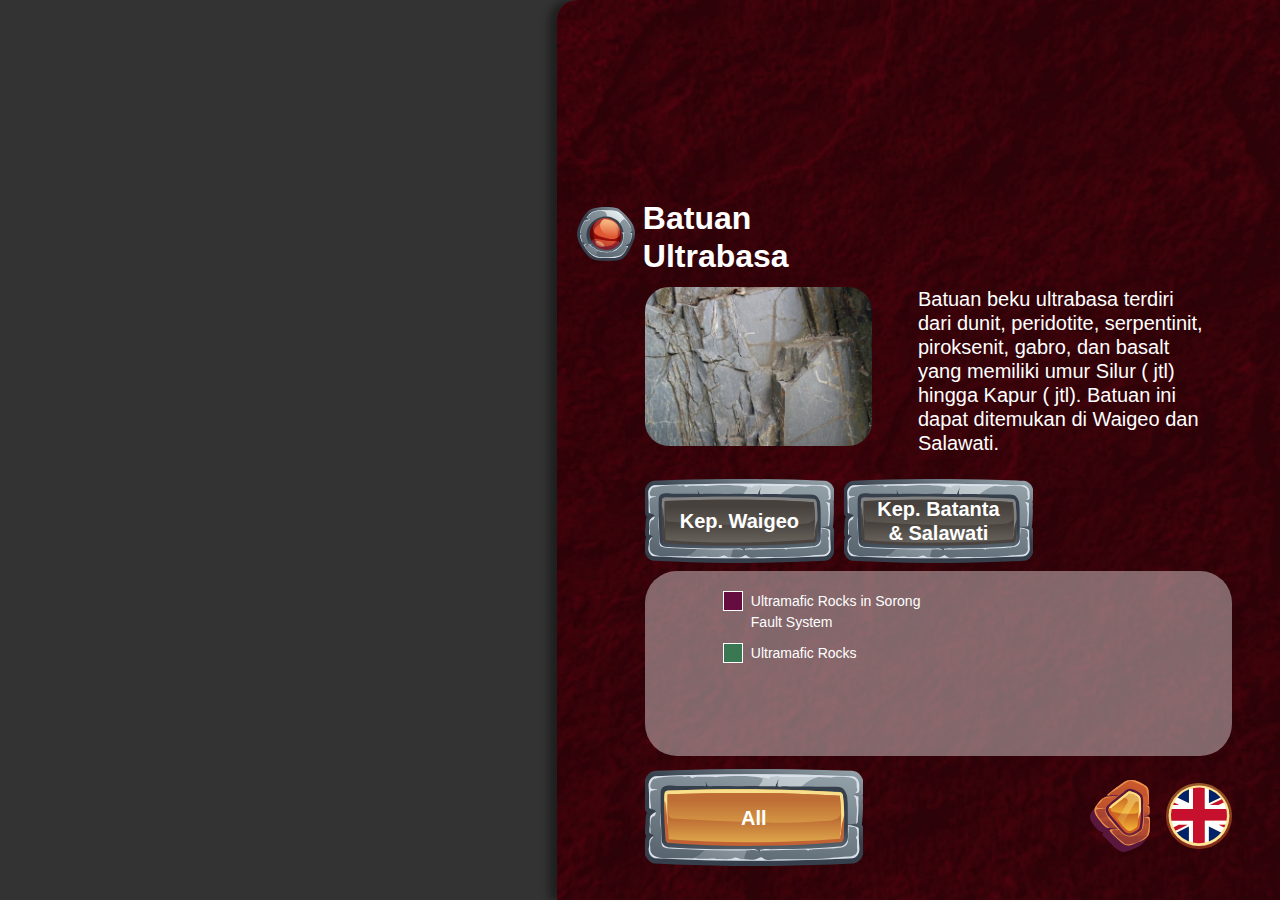
<file: pages/ultrabasa/ENG-index.html>
<!doctype html>
<html lang="en">
    <head>
        <!-- Required meta tags -->
        <meta charset="utf-8">
        <meta name="viewport" content="width=device-width, initial-scale=1, shrink-to-fit=no">
        <link rel="stylesheet" href="../../libs/bootstrap/css/bootstrap.min.css">
        <link rel="stylesheet" href="../../libs/swiper/swiper-bundle.min.css">
        <link rel="stylesheet" href="../../css/styles.css">
        <title>Peta Geologi</title>
    </head>
    <body>
        <div class="block-home-right pt-2" style="background-image: url('../../img/bg-ultrabasa.jpg');">
            <div class="row align-items-end h-100">
                <div class="col-12">
                    <div class="d-block pl-4 ml-3">
                        <div class="d-flex align-items-start text-white mb-1" style="margin-left: -68px;">
                            <div class="flex-shrink-0 mr-2 pt-2">
                                <img src="../../img/ultrabasa.svg" width="58">
                            </div>
                            <div class="d-block h2 font-700">Batuan<br>Ultrabasa</div>
                        </div>
                        <div class="row">
                            <div class="col-5">
                                <div class="block-img" style="background-image: url('../../img/img-batu.jpg');"></div>
                            </div>
                            <div class="col-7">
                                <div class="h5 text-white font-300 pl-3 pr-4">Batuan beku ultrabasa terdiri dari dunit, peridotite, serpentinit, piroksenit, gabro, dan basalt yang memiliki umur Silur ( jtl) hingga Kapur ( jtl). Batuan ini dapat ditemukan di Waigeo dan Salawati.</div>
                            </div>
                        </div>
                        <ul class="nav nav-tabs nav-tabs-img mt-3 mb-2" role="tablist">
                            <li class="nav-item nav-item-all" role="presentation">
                                <button class="nav-link active" data-toggle="tab" data-target="#mapAll" type="button" role="tab" aria-selected="true">
                                    <span>All</span>
                                    <div class="d-block">
                                        <div class="nav-link-img" style="background-image: url('../../img/tab-inactive.svg');"></div>
                                        <div class="nav-link-img" style="background-image: url('../../img/tab-active.svg');"></div>
                                    </div>
                                </button>
                            </li>
                            <li class="nav-item" role="presentation">
                                <button class="nav-link" data-toggle="tab" data-target="#map1" type="button" role="tab" aria-selected="true">
                                    <span>Kep. Waigeo</span>
                                    <div class="d-block">
                                        <div class="nav-link-img" style="background-image: url('../../img/tab-inactive.svg');"></div>
                                        <div class="nav-link-img" style="background-image: url('../../img/tab-active.svg');"></div>
                                    </div>
                                </button>
                            </li>
                            <li class="nav-item" role="presentation">
                                <button class="nav-link" data-toggle="tab" data-target="#map2" type="button" role="tab" aria-selected="true">
                                    <span>Kep. Batanta<br>& Salawati</span>
                                    <div class="d-block">
                                        <div class="nav-link-img" style="background-image: url('../../img/tab-inactive.svg');"></div>
                                        <div class="nav-link-img" style="background-image: url('../../img/tab-active.svg');"></div>
                                    </div>
                                </button>
                            </li>
                        </ul>
                        <div class="block-white faded style-2 mb-3" style="height:185px;">
                            <div class="tab-content">
                                <div id="mapAll" class="tab-pane show active">
                                    <div class="row">
                                        <div class="col-6">
                                            <div class="d-block block-list">
                                                <div class="block-list-item d-flex align-items-start text-white">
                                                    <div class="color-block flex-shrink-0 mr-2" style="background-color:#650D40;"></div>
                                                    <div class="d-block">Ultramafic Rocks in Sorong Fault System</div>
                                                </div>
                                                <div class="block-list-item d-flex align-items-start text-white">
                                                    <div class="color-block flex-shrink-0 mr-2" style="background-color:#397852;"></div>
                                                    <div class="d-block">Ultramafic Rocks</div>
                                                </div>
                                            </div>
                                        </div>
                                    </div>
                                </div>
                                <div id="map1" class="tab-pane">
                                    <div class="row">
                                        <div class="col-6">
                                            <div class="d-block block-list">
                                                <div class="block-list-item d-flex align-items-start text-white">
                                                    <div class="color-block flex-shrink-0 mr-2" style="background-color:#397852;"></div>
                                                    <div class="d-block">Ultramafic Rocks</div>
                                                </div>
                                            </div>
                                        </div>
                                    </div>
                                </div>
                                <div id="map2" class="tab-pane">
                                    <div class="row">
                                        <div class="col-6">
                                            <div class="d-block block-list">
                                                <div class="block-list-item d-flex align-items-start text-white">
                                                    <div class="color-block flex-shrink-0 mr-2" style="background-color:#650D40;"></div>
                                                    <div class="d-block">Ultramafic Rocks in Sorong Fault System</div>
                                                </div>
                                            </div>
                                        </div>
                                    </div>
                                </div>
                            </div>
                        </div>
                        <div class="d-flex align-items-center justify-content-end pt-2">
                            <a href="../../ENG-start.html" class="btn-img mr-3">
                                <img src="../../img/back-btn.svg" width="60">
                            </a>
                            <a href="index.html" class="btn-img">
                                <img src="../../img/lang-eng.svg" width="66">
                            </a>
                        </div>
                    </div>
                </div>
            </div>
        </div>
        <script src="../../js/jquery.slim.min.js"></script>
        <script src="../../libs/bootstrap/js/bootstrap.bundle.min.js"></script>
        <script src="../../libs/swiper/swiper-bundle.min.js"></script>
        <!-- Swiper Geosite -->
        <script>
            const slideMap1 = new Swiper('#slideMap1', {
                slidesPerView: 3,
                spaceBetween: 10,
                navigation: {
                    nextEl: '.slideMap1-next',
                    prevEl: '.slideMap1-prev',
                },
            });
        </script>
    </body>
</html>
</file>
<file: css/styles.css>
body {
  background-color: #333333;
}

.h-100vh {
  height: 100vh;
}

.flex-1 {
  -webkit-box-flex: 1;
      -ms-flex: 1 0 auto;
          flex: 1 0 auto;
}

.bg-image {
  background-size: cover;
  background-position: center;
  background-repeat: no-repeat;
}

.font-300 {
  font-weight: 300;
}

.font-400 {
  font-weight: 400;
}

.font-700 {
  font-weight: 700;
}

.text-sm {
  font-size: 14px;
  line-height: 1.2;
}

.text-lg {
  font-size: 3.2rem;
}

.text-xlg {
  font-size: 3.4rem;
}

.text-mega {
  font-size: 5rem;
}

.block-grad-1 {
  background: black;
  background: linear-gradient(43deg, black 15%, rgba(0, 0, 0, 0) 100%);
  padding: 12px 18px;
  border-radius: 20px;
  color: #81A3B7;
}

.card-style-1 {
  padding: 36px;
  border-radius: 36px;
  background-color: rgba(0, 0, 0, 0.4);
  position: relative;
}

.card-style-1:before {
  content: '';
  position: absolute;
  top: -3px;
  left: -3px;
  right: -3px;
  bottom: -3px;
  pointer-events: none;
  border-radius: 36px;
  mask-image: -webkit-gradient(linear, right top, left top, from(black), to(rgba(0, 0, 0, 0)));
  mask-image: linear-gradient(to left, black, rgba(0, 0, 0, 0));
  -webkit-mask-image: -webkit-gradient(linear, right top, left top, from(black), to(rgba(0, 0, 0, 0)));
  -webkit-mask-image: linear-gradient(to left, black, rgba(0, 0, 0, 0));
  mask-size: 100% 100%;
  -webkit-mask-size: 100% 100%;
  mask-repeat: no-repeat;
  -webkit-mask-repeat: no-repeat;
  mask-position: left top, left bottom;
  -webkit-mask-position: left top, left bottom;
}

.card-style-1.card-style-1-main {
  border: 3px solid #5A183E;
}

.card-style-1.card-style-1-main:before {
  border: 3px solid #DD8A2A;
}

.card-style-1.card-style-1-geosite {
  border: 3px solid #DD8A2A;
}

.card-style-1.card-style-1-geosite:before {
  border: 3px solid #5A183E;
}

.card-style-1.card-style-1-biosite {
  border: 3px solid #15571D;
}

.card-style-1.card-style-1-biosite:before {
  border: 3px solid #3AB549;
}

.card-style-1.card-style-1-culturesite {
  border: 3px solid #4F114C;
}

.card-style-1.card-style-1-culturesite:before {
  border: 3px solid #93278F;
}

.card-style-1.card-style-1-a {
  border: 3px solid #5A183E;
}

.card-style-1.card-style-1-a:before {
  border: 3px solid #3AF0F1;
}

.card-style-2 {
  padding: 14px;
  border-radius: 18px;
  background-color: rgba(0, 0, 0, 0.4);
  position: relative;
  display: block;
  color: #ffffff;
  -webkit-transition: all .14s ease-in-out;
  transition: all .14s ease-in-out;
}

.card-style-2:hover {
  text-decoration: none;
  color: #ffffff;
  -webkit-transform: scale(0.99);
          transform: scale(0.99);
}

.card-style-2:before {
  content: '';
  position: absolute;
  top: -3px;
  left: -3px;
  right: -3px;
  bottom: -3px;
  pointer-events: none;
  border-radius: 18px;
  mask-image: -webkit-gradient(linear, right top, left top, from(black), to(rgba(0, 0, 0, 0)));
  mask-image: linear-gradient(to left, black, rgba(0, 0, 0, 0));
  -webkit-mask-image: -webkit-gradient(linear, right top, left top, from(black), to(rgba(0, 0, 0, 0)));
  -webkit-mask-image: linear-gradient(to left, black, rgba(0, 0, 0, 0));
  mask-size: 100% 100%;
  -webkit-mask-size: 100% 100%;
  mask-repeat: no-repeat;
  -webkit-mask-repeat: no-repeat;
  mask-position: left top, left bottom;
  -webkit-mask-position: left top, left bottom;
}

.card-style-2 .card-style-img {
  display: block;
  position: relative;
  border-radius: 10px;
  background-size: cover;
  background-position: center;
  background-repeat: no-repeat;
  background-color: #E6E6E6;
  padding-top: 70%;
}

.card-style-2 .h5 {
  font-size: 19px !important;
}

.card-style-2.card-style-2-a {
  border: 2px solid #5A183E;
}

.card-style-2.card-style-2-a:before {
  border: 2px solid #3AF0F1;
}

.card-style-2.card-style-2-b {
  border: 2px solid #5A183E;
}

.card-style-2.card-style-2-b:before {
  border: 2px solid #E8EF47;
}

.card-style-2.card-style-2-c {
  border: 2px solid #5A173F;
}

.card-style-2.card-style-2-c:before {
  border: 2px solid #DC46D7;
}

.btn-start {
  display: block;
  width: 280px;
  height: 102px;
  position: relative;
  color: #ffffff;
  text-decoration: none;
  outline: none;
  background-size: cover;
  background-position: center;
  background-repeat: no-repeat;
  background-image: url("../img/btn-arrow-right.svg");
  -webkit-transition: all .14s ease-in-out;
  transition: all .14s ease-in-out;
}

.btn-start span {
  position: absolute;
  color: #ffffff;
  top: 0;
  left: 0;
  right: 0;
  bottom: 0;
  display: -webkit-box;
  display: -ms-flexbox;
  display: flex;
  -webkit-box-align: center;
      -ms-flex-align: center;
          align-items: center;
  -webkit-box-pack: center;
      -ms-flex-pack: center;
          justify-content: center;
  font-weight: 700;
  font-size: 48px;
  -webkit-transform: translateY(-5px);
          transform: translateY(-5px);
}

.btn-start:hover {
  -webkit-transform: scale(1.03);
          transform: scale(1.03);
}

.btn-geo,
.btn-bio,
.btn-cul,
.btn-trail {
  display: block;
  width: 100%;
  padding-top: 28%;
  position: relative;
  color: #ffffff;
  text-decoration: none;
  outline: none;
  background-size: cover;
  background-position: center;
  background-repeat: no-repeat;
  -webkit-transition: all .14s ease-in-out;
  transition: all .14s ease-in-out;
}

.btn-geo span,
.btn-bio span,
.btn-cul span,
.btn-trail span {
  position: absolute;
  color: #ffffff;
  top: 0;
  left: 0;
  right: 0;
  bottom: 0;
  display: -webkit-box;
  display: -ms-flexbox;
  display: flex;
  -webkit-box-align: center;
      -ms-flex-align: center;
          align-items: center;
  -webkit-box-pack: center;
      -ms-flex-pack: center;
          justify-content: center;
  font-weight: 700;
  font-size: 22px;
  -webkit-transform: translateY(-3px);
          transform: translateY(-3px);
}

.btn-geo:hover,
.btn-bio:hover,
.btn-cul:hover,
.btn-trail:hover {
  -webkit-transform: scale(1.03);
          transform: scale(1.03);
}

.btn-geo {
  background-image: url("../img/geosite-btn.svg");
}

.btn-bio {
  background-image: url("../img/bio-btn.svg");
}

.btn-cul {
  background-image: url("../img/culture-btn.svg");
}

.btn-trail {
  background-image: url("../img/geotrail-btn.svg");
}

.btn-img {
  background-color: transparent;
  border: none;
  -webkit-box-shadow: none;
          box-shadow: none;
  outline: none;
  -webkit-transition: all .2s ease-in-out;
  transition: all .2s ease-in-out;
}

.btn-img:hover {
  -webkit-transform: scale(1.03);
          transform: scale(1.03);
  -webkit-box-shadow: none;
          box-shadow: none;
  outline: none;
}

.btn-img:focus, .btn-img:active {
  -webkit-box-shadow: none;
          box-shadow: none;
  outline: none;
}

.btn-tab {
  border-radius: 38px;
  background-color: rgba(0, 0, 0, 0.2);
  border: 2px solid #ffffff;
  color: #ffffff;
  height: auto;
  padding: 0px 24px 2px 24px;
  font-size: 20px;
  margin: 0px 4px;
  outline: none;
  -webkit-transition: all .2s ease-in-out;
  transition: all .2s ease-in-out;
}

.btn-tab:hover {
  color: #ffffff;
  text-decoration: none;
  outline: none;
  -webkit-box-shadow: none;
          box-shadow: none;
  -webkit-transform: scale(0.98);
          transform: scale(0.98);
}

.btn-tab:focus, .btn-tab:active {
  outline: none;
  -webkit-box-shadow: none;
          box-shadow: none;
}

.btn-tab.btn-tab-geosite.active {
  border-color: #F7931E;
  background-color: #F7931E;
}

.btn-tab.btn-tab-biosite.active {
  border-color: #3AB549;
  background-color: #3AB549;
}

.btn-tab.btn-tab-culturesite.active {
  border-color: #93278F;
  background-color: #93278F;
}

.btn-slider {
  display: -webkit-box;
  display: -ms-flexbox;
  display: flex;
  -webkit-box-align: center;
      -ms-flex-align: center;
          align-items: center;
  overflow: hidden;
  border-top-right-radius: 24px;
  border-bottom-right-radius: 24px;
  border-top-left-radius: 12px;
  border-bottom-left-radius: 12px;
  margin-bottom: 14px;
  height: 100px;
}

.btn-slider .btn-slider-img {
  display: block;
  width: 100px;
  padding-top: 100%;
  background-size: cover;
  background-position: center;
  background-repeat: no-repeat;
  background-color: #E6E6E6;
  position: relative;
  -ms-flex-negative: 0;
      flex-shrink: 0;
}

.btn-slider .btn-slider-text {
  padding: 0px 12px;
  color: #ffffff;
  font-weight: 500;
  font-size: 14px;
}

.btn-slider.btn-slider-geosite {
  background-color: #F7931E;
}

.btn-slider.btn-slider-biosite {
  background-color: #3AB549;
}

.btn-slider.btn-slider-culturesite {
  background-color: #93278F;
}

.btn-slider:last-child {
  margin-bottom: 0px;
}

.btn-slider:hover {
  text-decoration: none;
  color: #ffffff;
}

.img-gallery {
  display: block;
  width: 100%;
  padding-top: 68%;
  background-size: cover;
  background-position: center;
  background-repeat: no-repeat;
  background-color: #E6E6E6;
}

.swiper-pagination.style-1 {
  position: relative;
  left: inherit;
  -webkit-transform: none;
          transform: none;
}

.swiper-pagination.style-1 .swiper-pagination-bullet {
  width: 12px;
  height: 12px;
  background-color: #ffffff;
  opacity: .5;
}

.swiper-pagination.style-1 .swiper-pagination-bullet-active {
  opacity: 1;
}

.row-sm {
  margin-left: -6px;
  margin-right: -6px;
}

.row-sm .col, .row-sm .col-1, .row-sm .col-10, .row-sm .col-11, .row-sm .col-12, .row-sm .col-2, .row-sm .col-3, .row-sm .col-4, .row-sm .col-5, .row-sm .col-6, .row-sm .col-7, .row-sm .col-8, .row-sm .col-9, .row-sm .col-auto, .row-sm .col-lg, .row-sm .col-lg-1, .row-sm .col-lg-10, .row-sm .col-lg-11, .row-sm .col-lg-12, .row-sm .col-lg-2, .row-sm .col-lg-3, .row-sm .col-lg-4, .row-sm .col-lg-5, .row-sm .col-lg-6, .row-sm .col-lg-7, .row-sm .col-lg-8, .row-sm .col-lg-9, .row-sm .col-lg-auto, .row-sm .col-md, .row-sm .col-md-1, .row-sm .col-md-10, .row-sm .col-md-11, .row-sm .col-md-12, .row-sm .col-md-2, .row-sm .col-md-3, .row-sm .col-md-4, .row-sm .col-md-5, .row-sm .col-md-6, .row-sm .col-md-7, .row-sm .col-md-8, .row-sm .col-md-9, .row-sm .col-md-auto, .row-sm .col-sm, .row-sm .col-sm-1, .row-sm .col-sm-10, .row-sm .col-sm-11, .row-sm .col-sm-12, .row-sm .col-sm-2, .row-sm .col-sm-3, .row-sm .col-sm-4, .row-sm .col-sm-5, .row-sm .col-sm-6, .row-sm .col-sm-7, .row-sm .col-sm-8, .row-sm .col-sm-9, .row-sm .col-sm-auto, .row-sm .col-xl, .row-sm .col-xl-1, .row-sm .col-xl-10, .row-sm .col-xl-11, .row-sm .col-xl-12, .row-sm .col-xl-2, .row-sm .col-xl-3, .row-sm .col-xl-4, .row-sm .col-xl-5, .row-sm .col-xl-6, .row-sm .col-xl-7, .row-sm .col-xl-8, .row-sm .col-xl-9, .row-sm .col-xl-auto {
  padding-left: 6px;
  padding-right: 6px;
}

.pattern-2,
.pattern-3 {
  position: absolute;
}

.pattern-2 {
  left: 3px;
  top: 6px;
  height: calc(100% - 12px);
}

.pattern-3 {
  top: 4px;
  right: 4px;
  width: calc(40% - 4px);
}

.block-home-right {
  position: absolute;
  top: 0;
  right: 0;
  bottom: 0;
  width: 56.5%;
  border-top-left-radius: 20px;
  background-size: cover;
  background-position: center;
  background-repeat: no-repeat;
  padding: 48px;
  -webkit-box-shadow: -8px 0px 8px rgba(0, 0, 0, 0.4);
          box-shadow: -8px 0px 8px rgba(0, 0, 0, 0.4);
}

.block-white {
  background-color: #eeeeee;
  position: relative;
  padding: 38px 42px;
  border-radius: 32px;
  font-size: 16px;
  font-weight: 500;
}

.block-white.faded {
  background-color: rgba(255, 255, 255, 0.4);
}

.block-white.style-2 {
  padding: 20px 78px;
}

.block-white-title {
  position: absolute;
  top: -40px;
  left: 40px;
  width: 240px;
  height: 63px;
  background-size: cover;
  background-position: center;
  background-repeat: no-repeat;
  display: -webkit-box;
  display: -ms-flexbox;
  display: flex;
  -webkit-box-align: center;
      -ms-flex-align: center;
          align-items: center;
  -webkit-box-pack: center;
      -ms-flex-pack: center;
          justify-content: center;
  color: #ffffff;
  font-weight: 500;
  font-size: 22px;
}

.btn-img-home {
  position: relative;
  background-size: cover;
  background-position: center;
  background-repeat: no-repeat;
  width: 100%;
  padding-top: 37.2%;
  display: block;
  -webkit-transition: all .2s ease-in-out;
  transition: all .2s ease-in-out;
}

.btn-img-home span {
  position: absolute;
  top: 18px;
  bottom: 0;
  left: 0;
  width: 100%;
  display: -webkit-box;
  display: -ms-flexbox;
  display: flex;
  -webkit-box-align: center;
      -ms-flex-align: center;
          align-items: center;
  -webkit-box-pack: center;
      -ms-flex-pack: center;
          justify-content: center;
  font-size: 18px;
  font-weight: 700;
  text-transform: uppercase;
  color: #ffffff;
  text-align: center;
  line-height: 1.2;
}

.btn-img-home:hover {
  color: #ffffff;
  text-decoration: none;
  -webkit-transform: scale(0.98);
          transform: scale(0.98);
}

.btn-img-home:hover span {
  color: #ffffff;
  text-decoration: none;
}

.block-img {
  display: block;
  position: relative;
  padding-top: 70%;
  background-size: cover;
  background-position: center;
  background-repeat: no-repeat;
  background-color: #E6E6E6;
  border-radius: 24px;
}

.nav-tabs-img {
  border: 0;
  margin-left: -5px;
  margin-right: -5px;
}

.nav-tabs-img .nav-item {
  margin: 0;
  width: 33.3333333333%;
  padding: 0px 5px;
}

.nav-tabs-img .nav-link {
  padding: 0;
  background-size: cover;
  background-position: center;
  background-repeat: no-repeat;
  background-color: transparent;
  position: relative;
  color: #ffffff;
  border-radius: 0px;
  border: none;
  width: 100%;
  padding-top: 44.4%;
  -webkit-transition: all .2s ease-in-out;
  transition: all .2s ease-in-out;
}

.nav-tabs-img .nav-link .nav-link-img,
.nav-tabs-img .nav-link span {
  position: absolute;
  top: 0;
  left: 0;
  right: 0;
  bottom: 0;
}

.nav-tabs-img .nav-link .nav-link-img {
  background-size: cover;
  background-position: center;
  background-repeat: no-repeat;
}

.nav-tabs-img .nav-link .nav-link-img:nth-child(1) {
  display: block;
}

.nav-tabs-img .nav-link .nav-link-img:nth-child(2) {
  display: none;
}

.nav-tabs-img .nav-link span {
  display: -webkit-box;
  display: -ms-flexbox;
  display: flex;
  -webkit-box-align: center;
      -ms-flex-align: center;
          align-items: center;
  -webkit-box-pack: center;
      -ms-flex-pack: center;
          justify-content: center;
  font-weight: 700;
  font-size: 20px;
  line-height: 1.2;
  color: #ffffff;
  z-index: 1;
}

.nav-tabs-img .nav-link:focus, .nav-tabs-img .nav-link:active {
  -webkit-box-shadow: none;
          box-shadow: none;
  outline: none;
}

.nav-tabs-img .nav-link:hover {
  -webkit-transform: scale(0.98);
          transform: scale(0.98);
}

.nav-tabs-img .nav-link.active {
  background-color: transparent;
  border: 0;
  -webkit-box-shadow: none;
          box-shadow: none;
  outline: none;
}

.nav-tabs-img .nav-link.active:hover {
  -webkit-transform: scale(1);
          transform: scale(1);
}

.nav-tabs-img .nav-link.active .nav-link-img:nth-child(1) {
  display: none;
}

.nav-tabs-img .nav-link.active .nav-link-img:nth-child(2) {
  display: block;
}

.nav-tabs-img .nav-item-all {
  position: absolute;
  bottom: -14px;
  left: 50px;
  width: 228px;
}

.color-block {
  display: block;
  width: 20px;
  height: 20px;
  border: 1px solid #ffffff;
}

.color-block.color-green {
  background-color: #167A4F;
}

.block-list .block-list-item {
  margin-bottom: 10px;
  font-size: 14px;
}

.block-list .block-list-item:last-child {
  margin-bottom: 0px;
}

.swiper-btn-next,
.swiper-btn-prev {
  position: absolute;
  top: 50%;
  -webkit-transform: translateY(-50%);
          transform: translateY(-50%);
  display: -webkit-box;
  display: -ms-flexbox;
  display: flex;
  width: 30px;
  height: 30px;
  -webkit-box-align: center;
      -ms-flex-align: center;
          align-items: center;
  -webkit-box-pack: center;
      -ms-flex-pack: center;
          justify-content: center;
  z-index: 1;
  cursor: pointer;
  -webkit-transition: all .14s ease-in-out;
  transition: all .14s ease-in-out;
}

.swiper-btn-next.swiper-button-disabled,
.swiper-btn-prev.swiper-button-disabled {
  opacity: 0;
}

.swiper-btn-next:hover,
.swiper-btn-prev:hover {
  -webkit-transform: translateY(-50%) scale(0.98);
          transform: translateY(-50%) scale(0.98);
}

.swiper-btn-next {
  right: 20px;
}

.swiper-btn-prev {
  left: 20px;
}

.start-btn-index {
  font-size: 60px;
  font-weight: 700;
  color: #ffffff;
  text-decoration: none;
  -webkit-transition: all .2s ease-in-out;
  transition: all .2s ease-in-out;
}

.start-btn-index span {
  position: absolute;
  top: 0;
  left: 0;
  bottom: 0;
  width: 100%;
  display: -webkit-box;
  display: -ms-flexbox;
  display: flex;
  -webkit-box-align: center;
      -ms-flex-align: center;
          align-items: center;
  -webkit-box-pack: center;
      -ms-flex-pack: center;
          justify-content: center;
}

.start-btn-index:hover, .start-btn-index:focus, .start-btn-index:active {
  color: #ffffff;
  text-decoration: none;
  outline: none;
  -webkit-box-shadow: none;
          box-shadow: none;
}

.start-btn-index:hover {
  -webkit-transform: scale(0.98);
          transform: scale(0.98);
}
/*# sourceMappingURL=styles.css.map */
</file>
